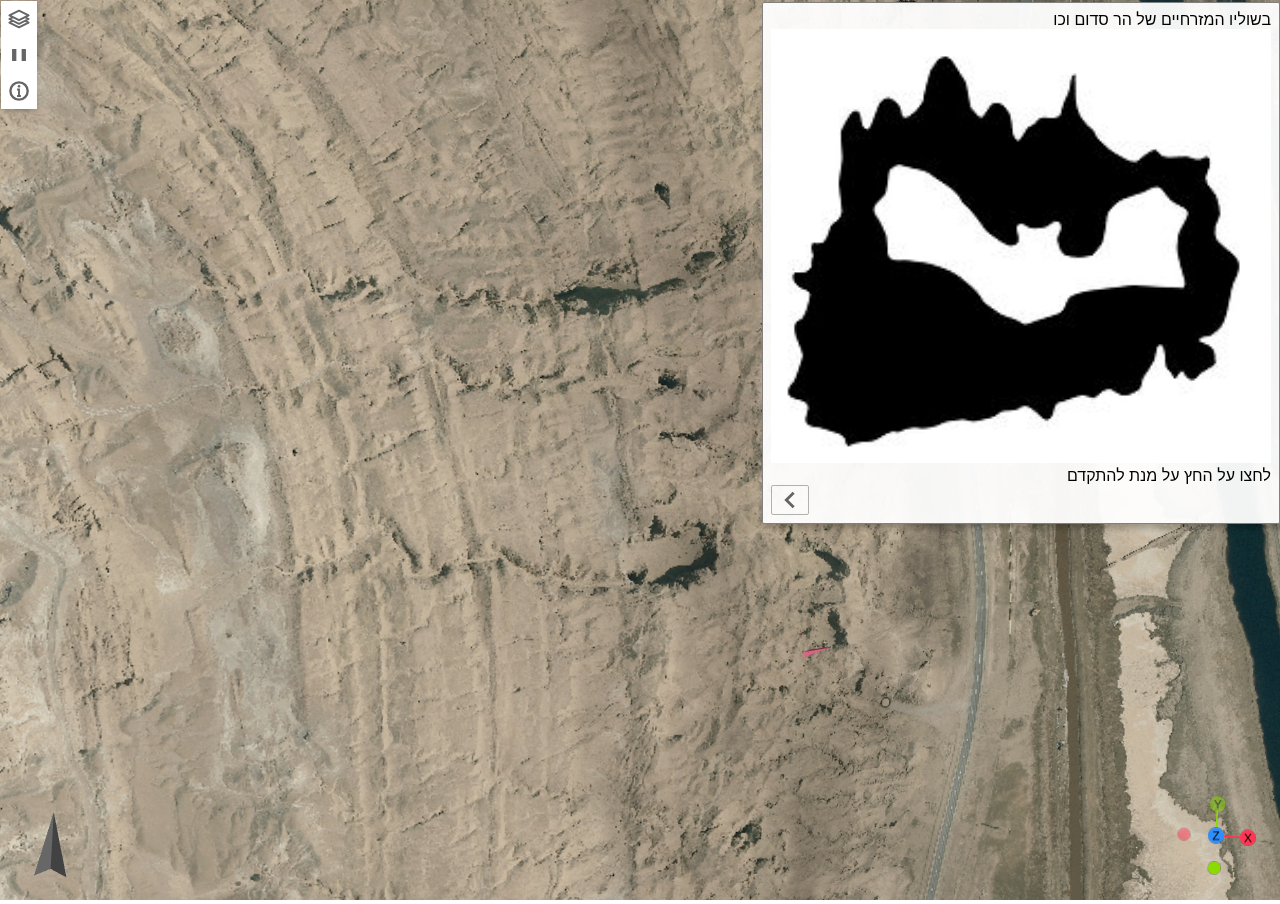
<file: m1/index.html>
<!DOCTYPE html>
<html>
<head>
<meta charset="UTF-8">
<title>malham</title>
<meta name="viewport" content="width=device-width, user-scalable=no, minimum-scale=1.0, maximum-scale=1.0">
<base target="_blank">
<link rel="stylesheet" type="text/css" href="./Qgis2threejs.css">
<link rel="stylesheet" type="text/css" href="./Qgis2threejsMyHacks.css">
<style type="text/css">
#popup, #header, #layerpanel {
  left: 36px;
}
</style>
<script src="./Qgis2threejsMyHacks.js"></script>
<script src="./threejs/three.min.js"></script>
<script src="./threejs/OrbitControls.js"></script>
<script src="./threejs/ViewHelper.js"></script>
<script src="./tweenjs/tween.js"></script>
<script src="./Qgis2threejs.js"></script>
<script src="./threejs/loaders/GLTFLoader.js"></script>
</head>
<body>
<div id="view">
  <div id="northarrow"></div>
  <div id="navigation"></div>
</div>

<!-- popup -->
<div id="popup">
  <div id="closebtn">&times;</div>
  <div id="popupbar"></div>
  <div id="popupbody">
    <div id="popupcontent"></div>

    <!-- query result -->
    <div id="queryresult">
      <table id="qr_coords_table">
        <caption>Clicked coordinates <div id="zoomtopoint" class="action-zoom zoombtn"></div></caption>
        <tr><td id="qr_coords"></td></tr>
      </table>

      <table id="qr_layername_table">
        <caption>Layer <div id="zoomtolayer" class="action-zoom zoombtn"></div></caption>
        <tr><td id="qr_layername"></td></tr>
      </table>

      <table id="qr_attrs_table">
        <caption>Attributes</caption>
      </table>

      <!-- camera actions and measure tool -->
      <div id="orbitbtn" class="action-btn action-orbit">Orbit</div>
      <div id="measurebtn" class="action-btn">Measure distance</div>
    </div>

    <!-- page info -->
    <div id="pageinfo">
      <h1>Current View URL</h1>
      <div><input id="urlbox" type="text"></div>

      <h1>Usage</h1>
      <table id="usage">
        <tr><td colspan="2" class="star">Mouse</td></tr>
        <tr><td>Left button + Move</td><td>Orbit</td></tr>
        <tr><td>Mouse Wheel</td><td>Zoom</td></tr>
        <tr><td>Right button + Move</td><td>Pan</td></tr>

        <tr><td colspan="2" class="star">Keys</td></tr>
        <tr><td>Arrow keys</td><td>Move Horizontally</td></tr>
        <tr><td>Shift + Arrow keys</td><td>Orbit</td></tr>
        <tr><td>Ctrl + Arrow keys</td><td>Rotate</td></tr>
        <tr><td>Shift + Ctrl + Up / Down</td><td>Zoom In / Out</td></tr>
        <tr><td>L</td><td>Toggle Label Visibility</td></tr>
        <tr><td>R</td><td>Start / Stop Orbit Animation</td></tr>
        <tr><td>W</td><td>Wireframe Mode</td></tr>
        <tr><td>Shift + R</td><td>Reset Camera Position</td></tr>
        <tr><td>Shift + S</td><td>Save Image</td></tr>
      </table>

      <h1>About</h1>
      <div id="about"><img src="./Qgis2threejs.png">
        This page was made with <a href="https://www.qgis.org/">QGIS</a> and <a href="https://github.com/minorua/Qgis2threejs">Qgis2threejs</a> plugin (version 2.7.1).
        <div>Powered by <a href="https://threejs.org/">three.js</a>
        <span id="lib_proj4js"> and <a href="https://trac.osgeo.org/proj4js/">Proj4js</a></span>.</div>
      </div>
    </div>
  </div>
</div>

<!-- progress bar -->
<div id="progress"><div id="progressbar"></div></div>

<!-- menu -->
<div id="toolbtns">
  <div id="layerbtn"></div>
  <div id="animbtn" class="hidden"></div>
  <div id="infobtn"></div>
</div>

<!-- header and footer -->
<div id="header"></div>
<div id="footer"></div>

<!-- layer panel -->
<div id="layerpanel">
  <div id="layerlist"></div>
</div>

<!-- animation -->
<div id="narrativebox" class="ef1">
  <div id="narbody">
    <div id="nar_46e2ce0e" class="narcontent">
      בשוליו המזרחיים של הר סדום וכו<img src="./data/index/img/logo.png" width="100%">
      לחצו על החץ על מנת להתקדם
    </div>
    <div id="nar_0b3497c2" class="narcontent">
      בואו נראה מה יש מתחת לפני השטח
    </div>
  </div>
  <div id="nextbtn"></div>
</div>

<script>
Q3D.Config.allVisible = true;
Q3D.Config.animation.enabled = true;
Q3D.Config.animation.startOnLoad = true;
Q3D.Config.northArrow.enabled = true;
Q3D.Config.northArrow.color = 0x666666;

var container = document.getElementById("view"),
    app = Q3D.application,
    gui = Q3D.gui;

app.init(container);       // initialize viewer

// load the scene
app.loadSceneFile("./data/index/scene.json", function (scene) {
  // scene file has been loaded
  app.start();
}, function (scene) {
  // all relevant files have been loaded

});
</script>
</body>
</html>
</file>
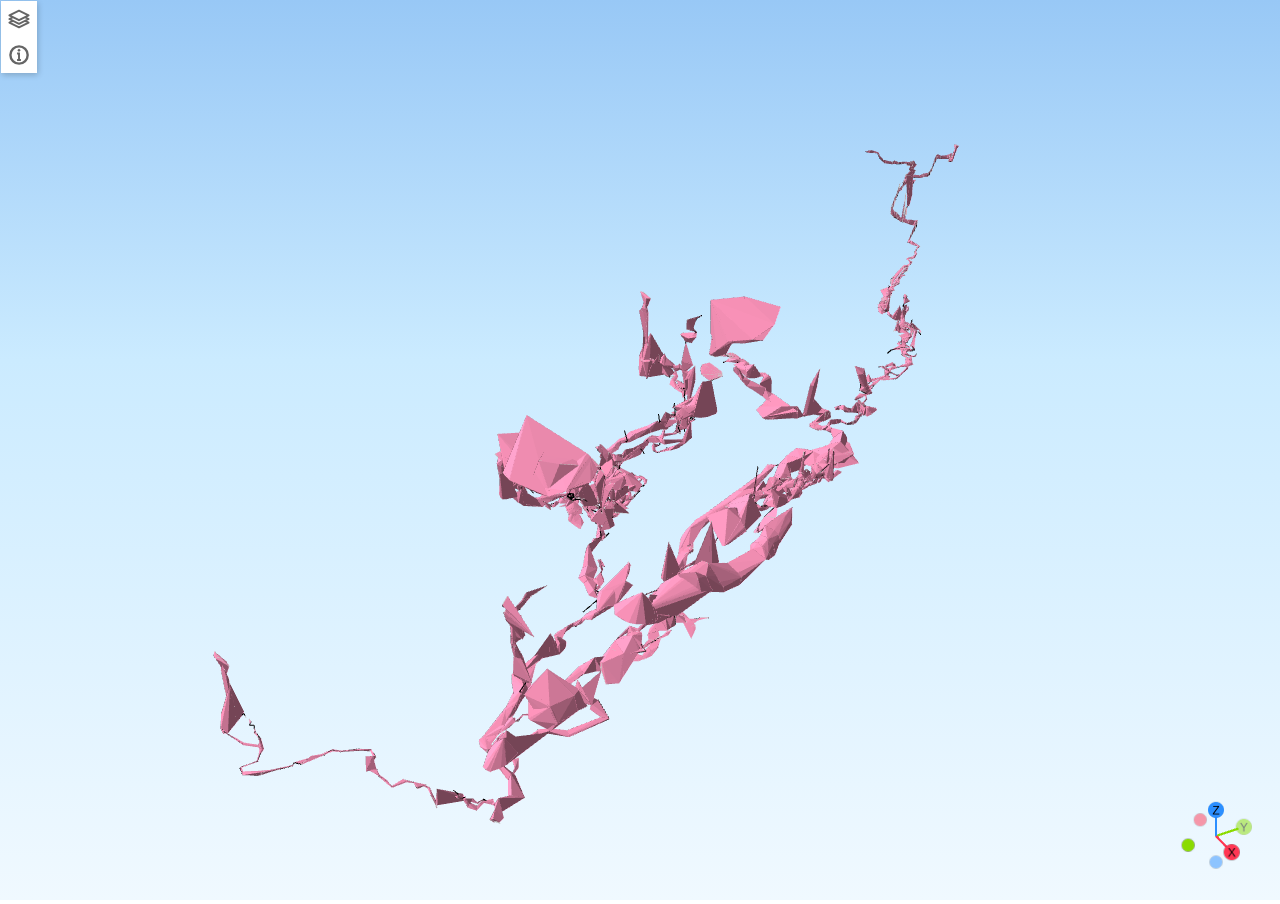
<file: malham/index.html>
<!DOCTYPE html>
<html>
<head>
<meta charset="UTF-8">
<title></title>
<meta name="viewport" content="width=device-width, user-scalable=no, minimum-scale=1.0, maximum-scale=1.0">
<base target="_blank">
<link rel="stylesheet" type="text/css" href="./Qgis2threejs.css">
<style type="text/css">
#popup, #header, #layerpanel {
  left: 36px;
}
</style>
<script src="./threejs/three.min.js"></script>
<script src="./threejs/OrbitControls.js"></script>
<script src="./threejs/ViewHelper.js"></script>
<script src="./Qgis2threejs.js"></script>
</head>
<body>
<div id="view">
  <div id="northarrow"></div>
  <div id="navigation"></div>
</div>

<!-- popup -->
<div id="popup">
  <div id="closebtn">&times;</div>
  <div id="popupbar"></div>
  <div id="popupbody">
    <div id="popupcontent"></div>

    <!-- query result -->
    <div id="queryresult">
      <table id="qr_coords_table">
        <caption>Clicked coordinates <div id="zoomtopoint" class="action-zoom zoombtn"></div></caption>
        <tr><td id="qr_coords"></td></tr>
      </table>

      <table id="qr_layername_table">
        <caption>Layer <div id="zoomtolayer" class="action-zoom zoombtn"></div></caption>
        <tr><td id="qr_layername"></td></tr>
      </table>

      <table id="qr_attrs_table">
        <caption>Attributes</caption>
      </table>

      <!-- camera actions and measure tool -->
      <div id="orbitbtn" class="action-btn action-orbit">Orbit</div>
      <div id="measurebtn" class="action-btn">Measure distance</div>
    </div>

    <!-- page info -->
    <div id="pageinfo">
      <h1>Current View URL</h1>
      <div><input id="urlbox" type="text"></div>

      <h1>Usage</h1>
      <table id="usage">
        <tr><td colspan="2" class="star">Mouse</td></tr>
        <tr><td>Left button + Move</td><td>Orbit</td></tr>
        <tr><td>Mouse Wheel</td><td>Zoom</td></tr>
        <tr><td>Right button + Move</td><td>Pan</td></tr>

        <tr><td colspan="2" class="star">Keys</td></tr>
        <tr><td>Arrow keys</td><td>Move Horizontally</td></tr>
        <tr><td>Shift + Arrow keys</td><td>Orbit</td></tr>
        <tr><td>Ctrl + Arrow keys</td><td>Rotate</td></tr>
        <tr><td>Shift + Ctrl + Up / Down</td><td>Zoom In / Out</td></tr>
        <tr><td>L</td><td>Toggle Label Visibility</td></tr>
        <tr><td>R</td><td>Start / Stop Orbit Animation</td></tr>
        <tr><td>W</td><td>Wireframe Mode</td></tr>
        <tr><td>Shift + R</td><td>Reset Camera Position</td></tr>
        <tr><td>Shift + S</td><td>Save Image</td></tr>
      </table>

      <h1>About</h1>
      <div id="about"><img src="./Qgis2threejs.png">
        This page was made with <a href="https://www.qgis.org/">QGIS</a> and <a href="https://github.com/minorua/Qgis2threejs">Qgis2threejs</a> plugin (version 2.7.1).
        <div>Powered by <a href="https://threejs.org/">three.js</a>
        <span id="lib_proj4js"> and <a href="https://trac.osgeo.org/proj4js/">Proj4js</a></span>.</div>
      </div>
    </div>
  </div>
</div>

<!-- progress bar -->
<div id="progress"><div id="progressbar"></div></div>

<!-- menu -->
<div id="toolbtns">
  <div id="layerbtn"></div>
  <div id="animbtn" class="hidden"></div>
  <div id="infobtn"></div>
</div>

<!-- header and footer -->
<div id="header"></div>
<div id="footer"></div>

<!-- layer panel -->
<div id="layerpanel">
  <div id="layerlist"></div>
</div>

<!-- animation -->
<div id="narrativebox" class="ef1">
  <div id="narbody">

  </div>
  <div id="nextbtn"></div>
</div>

<script>
Q3D.Config.allVisible = true;
Q3D.Config.viewpoint = {lookAt:{x:3940036.6364842574,y:3620933.574075404,z:-421.7798324034356},pos:{x:3940762.8863007273,y:3620522.469326685,z:173.4312453272683}};

var container = document.getElementById("view"),
    app = Q3D.application,
    gui = Q3D.gui;

app.init(container);       // initialize viewer

// load the scene
app.loadSceneFile("./data/index/scene.json", function (scene) {
  // scene file has been loaded
  app.start();
}, function (scene) {
  // all relevant files have been loaded

});
</script>
</body>
</html>
</file>
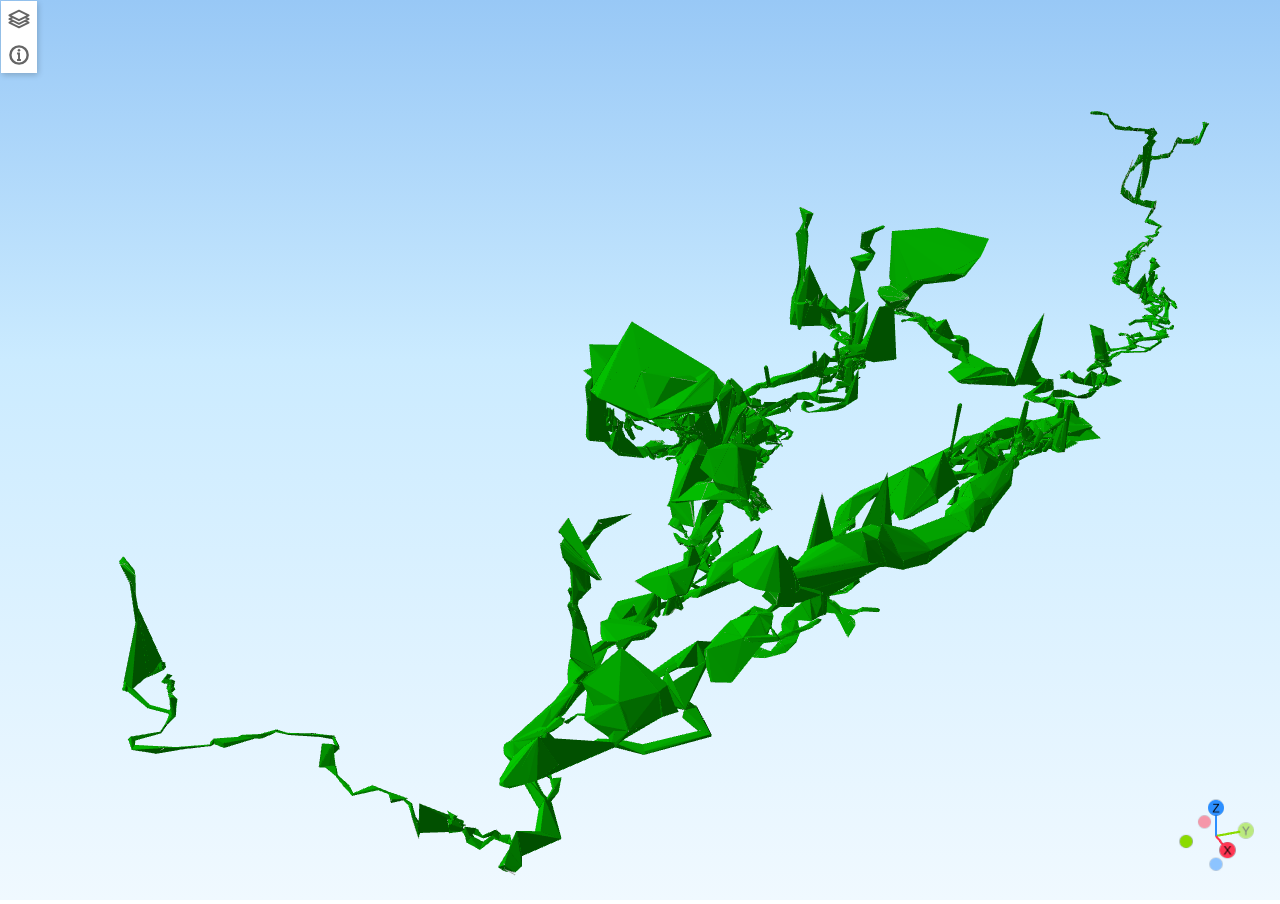
<file: malham1/index.html>
<!DOCTYPE html>
<html>
<head>
<meta charset="UTF-8">
<title>index</title>
<meta name="viewport" content="width=device-width, user-scalable=no, minimum-scale=1.0, maximum-scale=1.0">
<base target="_blank">
<link rel="stylesheet" type="text/css" href="./Qgis2threejs.css">
<style type="text/css">
#popup, #header, #layerpanel {
  left: 36px;
}
</style>
<script src="./threejs/three.min.js"></script>
<script src="./threejs/OrbitControls.js"></script>
<script src="./threejs/ViewHelper.js"></script>
<script src="./Qgis2threejs.js"></script>
</head>
<body>
<div id="view">
  <div id="northarrow"></div>
  <div id="navigation"></div>
</div>

<!-- popup -->
<div id="popup">
  <div id="closebtn">&times;</div>
  <div id="popupbar"></div>
  <div id="popupbody">
    <div id="popupcontent"></div>

    <!-- query result -->
    <div id="queryresult">
      <table id="qr_coords_table">
        <caption>Clicked coordinates <div id="zoomtopoint" class="action-zoom zoombtn"></div></caption>
        <tr><td id="qr_coords"></td></tr>
      </table>

      <table id="qr_layername_table">
        <caption>Layer <div id="zoomtolayer" class="action-zoom zoombtn"></div></caption>
        <tr><td id="qr_layername"></td></tr>
      </table>

      <table id="qr_attrs_table">
        <caption>Attributes</caption>
      </table>

      <!-- camera actions and measure tool -->
      <div id="orbitbtn" class="action-btn action-orbit">Orbit</div>
      <div id="measurebtn" class="action-btn">Measure distance</div>
    </div>

    <!-- page info -->
    <div id="pageinfo">
      <h1>Current View URL</h1>
      <div><input id="urlbox" type="text"></div>

      <h1>Usage</h1>
      <table id="usage">
        <tr><td colspan="2" class="star">Mouse</td></tr>
        <tr><td>Left button + Move</td><td>Orbit</td></tr>
        <tr><td>Mouse Wheel</td><td>Zoom</td></tr>
        <tr><td>Right button + Move</td><td>Pan</td></tr>

        <tr><td colspan="2" class="star">Keys</td></tr>
        <tr><td>Arrow keys</td><td>Move Horizontally</td></tr>
        <tr><td>Shift + Arrow keys</td><td>Orbit</td></tr>
        <tr><td>Ctrl + Arrow keys</td><td>Rotate</td></tr>
        <tr><td>Shift + Ctrl + Up / Down</td><td>Zoom In / Out</td></tr>
        <tr><td>L</td><td>Toggle Label Visibility</td></tr>
        <tr><td>R</td><td>Start / Stop Orbit Animation</td></tr>
        <tr><td>W</td><td>Wireframe Mode</td></tr>
        <tr><td>Shift + R</td><td>Reset Camera Position</td></tr>
        <tr><td>Shift + S</td><td>Save Image</td></tr>
      </table>

      <h1>About</h1>
      <div id="about"><img src="./Qgis2threejs.png">
        This page was made with <a href="https://www.qgis.org/">QGIS</a> and <a href="https://github.com/minorua/Qgis2threejs">Qgis2threejs</a> plugin (version 2.7.1).
        <div>Powered by <a href="https://threejs.org/">three.js</a>
        <span id="lib_proj4js"> and <a href="https://trac.osgeo.org/proj4js/">Proj4js</a></span>.</div>
      </div>
    </div>
  </div>
</div>

<!-- progress bar -->
<div id="progress"><div id="progressbar"></div></div>

<!-- menu -->
<div id="toolbtns">
  <div id="layerbtn"></div>
  <div id="animbtn" class="hidden"></div>
  <div id="infobtn"></div>
</div>

<!-- header and footer -->
<div id="header"></div>
<div id="footer"></div>

<!-- layer panel -->
<div id="layerpanel">
  <div id="layerlist"></div>
</div>

<!-- animation -->
<div id="narrativebox" class="ef1">
  <div id="narbody">

  </div>
  <div id="nextbtn"></div>
</div>

<script>
Q3D.Config.allVisible = true;
Q3D.Config.viewpoint = {lookAt:{x:3940296.9821191174,y:3620724.3959268345,z:-269.2555498205758},pos:{x:3940641.537905343,y:3620592.0093898866,z:-71.45773374193112}};

var container = document.getElementById("view"),
    app = Q3D.application,
    gui = Q3D.gui;

app.init(container);       // initialize viewer

// load the scene
app.loadSceneFile("./data/index/scene.json", function (scene) {
  // scene file has been loaded
  app.start();
}, function (scene) {
  // all relevant files have been loaded

});
</script>
</body>
</html>
</file>
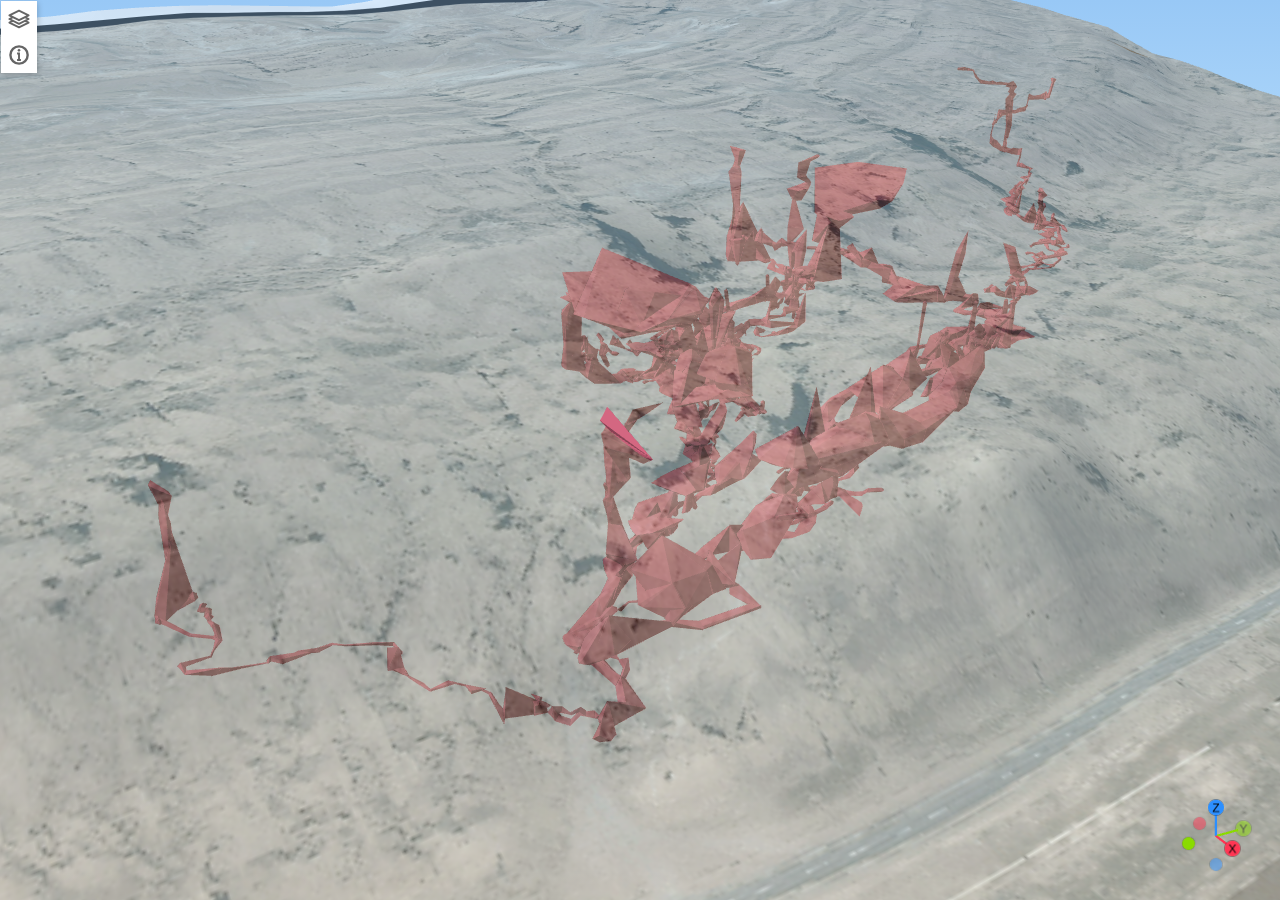
<file: malham2/index.html>
<!DOCTYPE html>
<html>
<head>
<meta charset="UTF-8">
<title>malham</title>
<meta name="viewport" content="width=device-width, user-scalable=no, minimum-scale=1.0, maximum-scale=1.0">
<base target="_blank">
<link rel="stylesheet" type="text/css" href="./Qgis2threejs.css">
<style type="text/css">
#popup, #header, #layerpanel {
  left: 36px;
}
</style>
<script src="./threejs/three.min.js"></script>
<script src="./threejs/OrbitControls.js"></script>
<script src="./threejs/ViewHelper.js"></script>
<script src="./Qgis2threejs.js"></script>
</head>
<body>
<div id="view">
  <div id="northarrow"></div>
  <div id="navigation"></div>
</div>

<!-- popup -->
<div id="popup">
  <div id="closebtn">&times;</div>
  <div id="popupbar"></div>
  <div id="popupbody">
    <div id="popupcontent"></div>

    <!-- query result -->
    <div id="queryresult">
      <table id="qr_coords_table">
        <caption>Clicked coordinates <div id="zoomtopoint" class="action-zoom zoombtn"></div></caption>
        <tr><td id="qr_coords"></td></tr>
      </table>

      <table id="qr_layername_table">
        <caption>Layer <div id="zoomtolayer" class="action-zoom zoombtn"></div></caption>
        <tr><td id="qr_layername"></td></tr>
      </table>

      <table id="qr_attrs_table">
        <caption>Attributes</caption>
      </table>

      <!-- camera actions and measure tool -->
      <div id="orbitbtn" class="action-btn action-orbit">Orbit</div>
      <div id="measurebtn" class="action-btn">Measure distance</div>
    </div>

    <!-- page info -->
    <div id="pageinfo">
      <h1>Current View URL</h1>
      <div><input id="urlbox" type="text"></div>

      <h1>Usage</h1>
      <table id="usage">
        <tr><td colspan="2" class="star">Mouse</td></tr>
        <tr><td>Left button + Move</td><td>Orbit</td></tr>
        <tr><td>Mouse Wheel</td><td>Zoom</td></tr>
        <tr><td>Right button + Move</td><td>Pan</td></tr>

        <tr><td colspan="2" class="star">Keys</td></tr>
        <tr><td>Arrow keys</td><td>Move Horizontally</td></tr>
        <tr><td>Shift + Arrow keys</td><td>Orbit</td></tr>
        <tr><td>Ctrl + Arrow keys</td><td>Rotate</td></tr>
        <tr><td>Shift + Ctrl + Up / Down</td><td>Zoom In / Out</td></tr>
        <tr><td>L</td><td>Toggle Label Visibility</td></tr>
        <tr><td>R</td><td>Start / Stop Orbit Animation</td></tr>
        <tr><td>W</td><td>Wireframe Mode</td></tr>
        <tr><td>Shift + R</td><td>Reset Camera Position</td></tr>
        <tr><td>Shift + S</td><td>Save Image</td></tr>
      </table>

      <h1>About</h1>
      <div id="about"><img src="./Qgis2threejs.png">
        This page was made with <a href="https://www.qgis.org/">QGIS</a> and <a href="https://github.com/minorua/Qgis2threejs">Qgis2threejs</a> plugin (version 2.7.1).
        <div>Powered by <a href="https://threejs.org/">three.js</a>
        <span id="lib_proj4js"> and <a href="https://trac.osgeo.org/proj4js/">Proj4js</a></span>.</div>
      </div>
    </div>
  </div>
</div>

<!-- progress bar -->
<div id="progress"><div id="progressbar"></div></div>

<!-- menu -->
<div id="toolbtns">
  <div id="layerbtn"></div>
  <div id="animbtn" class="hidden"></div>
  <div id="infobtn"></div>
</div>

<!-- header and footer -->
<div id="header"></div>
<div id="footer"></div>

<!-- layer panel -->
<div id="layerpanel">
  <div id="layerlist"></div>
</div>

<!-- animation -->
<div id="narrativebox" class="ef1">
  <div id="narbody">

  </div>
  <div id="nextbtn"></div>
</div>

<script>
Q3D.Config.allVisible = true;
Q3D.Config.viewpoint = {lookAt:{x:3940234.4979685913,y:3620741.0087602707,z:-356.0681978504944},pos:{x:3940636.6692446414,y:3620499.9887092644,z:-116.61544875910045}};

var container = document.getElementById("view"),
    app = Q3D.application,
    gui = Q3D.gui;

app.init(container);       // initialize viewer

// load the scene
app.loadSceneFile("./data/index/scene.json", function (scene) {
  // scene file has been loaded
  app.start();
}, function (scene) {
  // all relevant files have been loaded

});
</script>
</body>
</html>
</file>
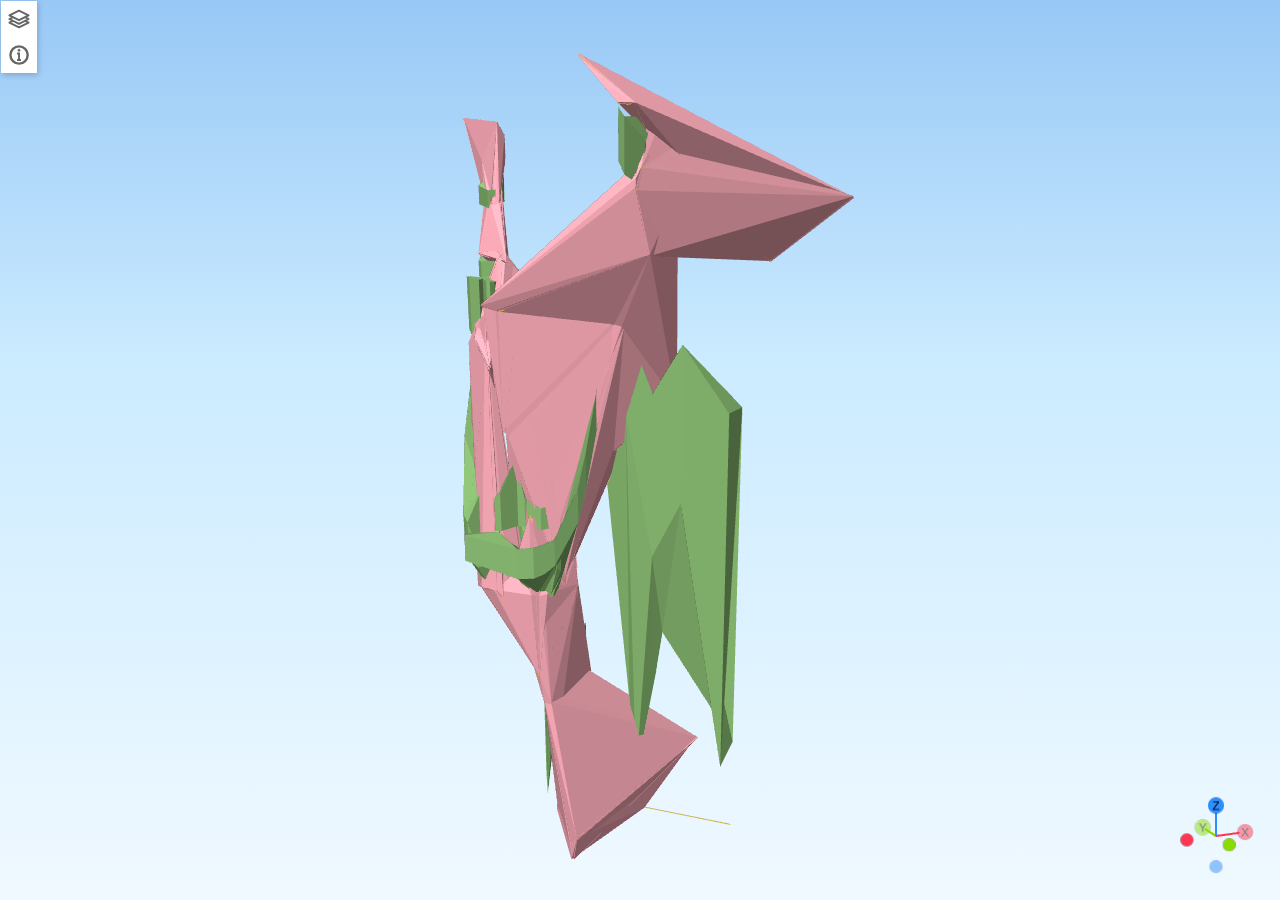
<file: pir26/index.html>
<!DOCTYPE html>
<html>
<head>
<meta charset="UTF-8">
<title>pir26</title>
<meta name="viewport" content="width=device-width, user-scalable=no, minimum-scale=1.0, maximum-scale=1.0">
<base target="_blank">
<link rel="stylesheet" type="text/css" href="./Qgis2threejs.css">
<style type="text/css">
#popup, #header, #layerpanel {
  left: 36px;
}
</style>
<script src="./threejs/three.min.js"></script>
<script src="./threejs/OrbitControls.js"></script>
<script src="./threejs/ViewHelper.js"></script>
<script src="./Qgis2threejs.js"></script>
</head>
<body>
<div id="view">
  <div id="northarrow"></div>
  <div id="navigation"></div>
</div>

<!-- popup -->
<div id="popup">
  <div id="closebtn">&times;</div>
  <div id="popupbar"></div>
  <div id="popupbody">
    <div id="popupcontent"></div>

    <!-- query result -->
    <div id="queryresult">
      <table id="qr_coords_table">
        <caption>Clicked coordinates <div id="zoomtopoint" class="action-zoom zoombtn"></div></caption>
        <tr><td id="qr_coords"></td></tr>
      </table>

      <table id="qr_layername_table">
        <caption>Layer <div id="zoomtolayer" class="action-zoom zoombtn"></div></caption>
        <tr><td id="qr_layername"></td></tr>
      </table>

      <table id="qr_attrs_table">
        <caption>Attributes</caption>
      </table>

      <!-- camera actions and measure tool -->
      <div id="orbitbtn" class="action-btn action-orbit">Orbit</div>
      <div id="measurebtn" class="action-btn">Measure distance</div>
    </div>

    <!-- page info -->
    <div id="pageinfo">
      <h1>Current View URL</h1>
      <div><input id="urlbox" type="text"></div>

      <h1>Usage</h1>
      <table id="usage">
        <tr><td colspan="2" class="star">Mouse</td></tr>
        <tr><td>Left button + Move</td><td>Orbit</td></tr>
        <tr><td>Mouse Wheel</td><td>Zoom</td></tr>
        <tr><td>Right button + Move</td><td>Pan</td></tr>

        <tr><td colspan="2" class="star">Keys</td></tr>
        <tr><td>Arrow keys</td><td>Move Horizontally</td></tr>
        <tr><td>Shift + Arrow keys</td><td>Orbit</td></tr>
        <tr><td>Ctrl + Arrow keys</td><td>Rotate</td></tr>
        <tr><td>Shift + Ctrl + Up / Down</td><td>Zoom In / Out</td></tr>
        <tr><td>L</td><td>Toggle Label Visibility</td></tr>
        <tr><td>R</td><td>Start / Stop Orbit Animation</td></tr>
        <tr><td>W</td><td>Wireframe Mode</td></tr>
        <tr><td>Shift + R</td><td>Reset Camera Position</td></tr>
        <tr><td>Shift + S</td><td>Save Image</td></tr>
      </table>

      <h1>About</h1>
      <div id="about"><img src="./Qgis2threejs.png">
        This page was made with <a href="https://www.qgis.org/">QGIS</a> and <a href="https://github.com/minorua/Qgis2threejs">Qgis2threejs</a> plugin (version 2.7.1).
        <div>Powered by <a href="https://threejs.org/">three.js</a>
        <span id="lib_proj4js"> and <a href="https://trac.osgeo.org/proj4js/">Proj4js</a></span>.</div>
      </div>
    </div>
  </div>
</div>

<!-- progress bar -->
<div id="progress"><div id="progressbar"></div></div>

<!-- menu -->
<div id="toolbtns">
  <div id="layerbtn"></div>
  <div id="animbtn" class="hidden"></div>
  <div id="infobtn"></div>
</div>

<!-- header and footer -->
<div id="header"></div>
<div id="footer"></div>

<!-- layer panel -->
<div id="layerpanel">
  <div id="layerlist"></div>
</div>

<!-- animation -->
<div id="narrativebox" class="ef1">
  <div id="narbody">

  </div>
  <div id="nextbtn"></div>
</div>

<script>
Q3D.Config.allVisible = true;
Q3D.Config.viewpoint = {lookAt:{x:3940284.3749999376,y:3620713.250000365,z:-346.5014953613281},pos:{x:3940239.821816959,y:3620615.429552992,z:-312.8040204408686}};
Q3D.Config.localMode = true;

var container = document.getElementById("view"),
    app = Q3D.application,
    gui = Q3D.gui;

app.init(container);       // initialize viewer

// load the scene
app.loadSceneFile("./data/index/scene.js", function (scene) {
  // scene file has been loaded
  app.start();
}, function (scene) {
  // all relevant files have been loaded

});
</script>
</body>
</html>
</file>
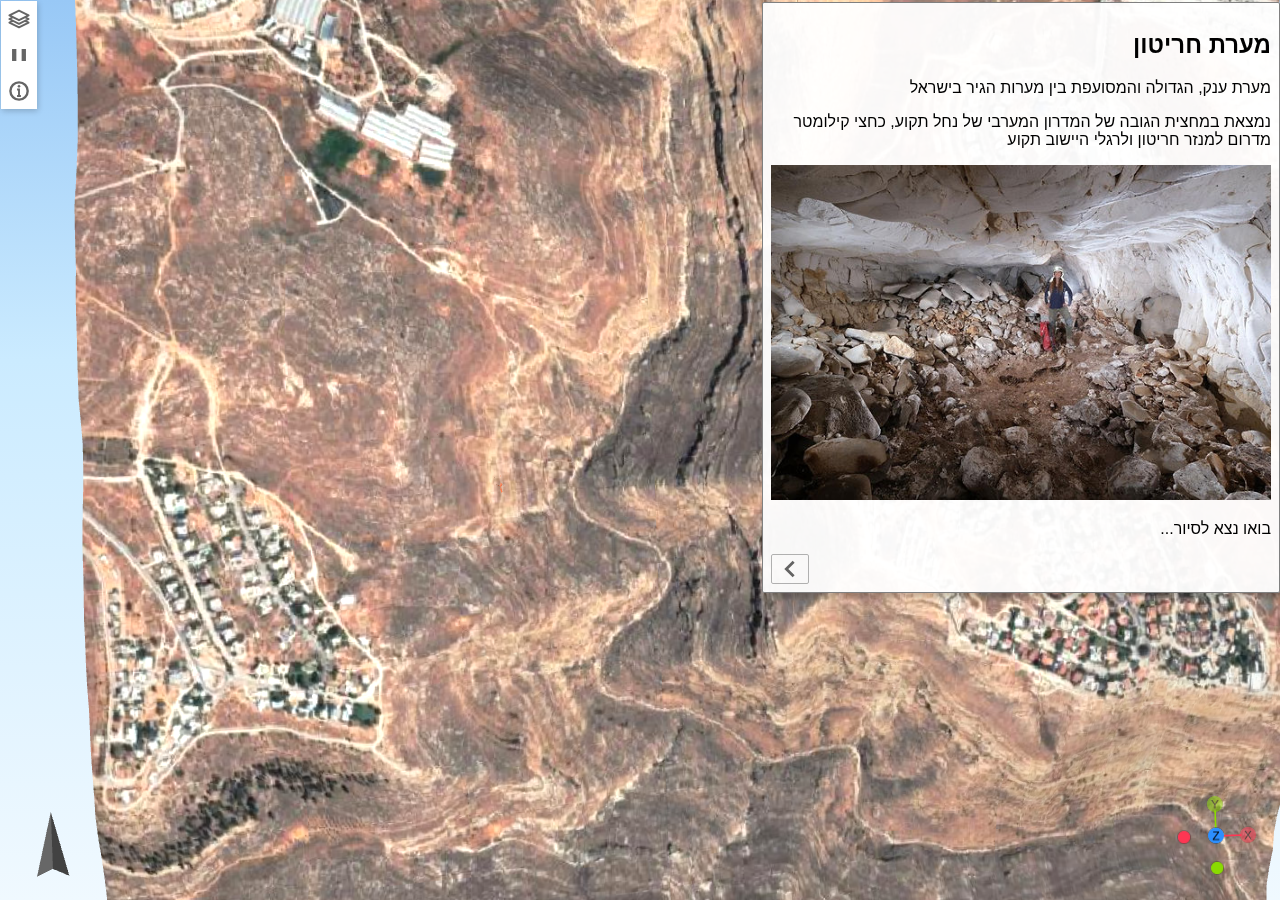
<file: haritun/2024/index.html>
<!DOCTYPE html>
<html>
<head>
<meta charset="UTF-8">
<title>מערת חריטון</title>
<meta name="viewport" content="width=device-width, user-scalable=no, minimum-scale=1.0, maximum-scale=1.0">
<base target="_blank">
<link rel="stylesheet" type="text/css" href="./Qgis2threejs.css">
  <link rel="stylesheet" type="text/css" href="./Qgis2threejsMyHacks.css">
<style type="text/css">
#popup, #header, #layerpanel {
  left: 36px;
}
</style>
  <script src="./Qgis2threejsMyHacks.js"></script>
<script src="./threejs/three.min.js"></script>
<script src="./threejs/OrbitControls.js"></script>
<script src="./threejs/ViewHelper.js"></script>
<script src="./tweenjs/tween.js"></script>
<script src="./Qgis2threejs.js"></script>
<script src="./threejs/loaders/GLTFLoader.js"></script>
</head>
<body>
<div id="view">
  <div id="northarrow"></div>
  <div id="navigation"></div>
</div>

<!-- popup -->
<div id="popup">
  <div id="closebtn">&times;</div>
  <div id="popupbar"></div>
  <div id="popupbody">
    <div id="popupcontent"></div>

    <!-- query result -->
    <div id="queryresult">
      <table id="qr_coords_table">
        <caption>Clicked coordinates <div id="zoomtopoint" class="action-zoom zoombtn"></div></caption>
        <tr><td id="qr_coords"></td></tr>
      </table>

      <table id="qr_layername_table">
        <caption>Layer <div id="zoomtolayer" class="action-zoom zoombtn"></div></caption>
        <tr><td id="qr_layername"></td></tr>
      </table>

      <table id="qr_attrs_table">
        <caption>Attributes</caption>
      </table>

      <!-- camera actions and measure tool -->
      <div id="orbitbtn" class="action-btn action-orbit">Orbit</div>
      <div id="measurebtn" class="action-btn">Measure distance</div>
    </div>

    <!-- page info -->
    <div id="pageinfo">
      <h1>Current View URL</h1>
      <div><input id="urlbox" type="text"></div>

      <h1>Usage</h1>
      <table id="usage">
        <tr><td colspan="2" class="star">Mouse</td></tr>
        <tr><td>Left button + Move</td><td>Orbit</td></tr>
        <tr><td>Mouse Wheel</td><td>Zoom</td></tr>
        <tr><td>Right button + Move</td><td>Pan</td></tr>

        <tr><td colspan="2" class="star">Keys</td></tr>
        <tr><td>Arrow keys</td><td>Move Horizontally</td></tr>
        <tr><td>Shift + Arrow keys</td><td>Orbit</td></tr>
        <tr><td>Ctrl + Arrow keys</td><td>Rotate</td></tr>
        <tr><td>Shift + Ctrl + Up / Down</td><td>Zoom In / Out</td></tr>
        <tr><td>L</td><td>Toggle Label Visibility</td></tr>
        <tr><td>R</td><td>Start / Stop Orbit Animation</td></tr>
        <tr><td>W</td><td>Wireframe Mode</td></tr>
        <tr><td>Shift + R</td><td>Reset Camera Position</td></tr>
        <tr><td>Shift + S</td><td>Save Image</td></tr>
      </table>

      <h1>About</h1>
      <div id="about"><img src="./Qgis2threejs.png">
        This page was made with <a href="https://www.qgis.org/">QGIS</a> and <a href="https://github.com/minorua/Qgis2threejs">Qgis2threejs</a> plugin (version 2.7.3).
        <div>Powered by <a href="https://threejs.org/">three.js</a>
        <span id="lib_proj4js"> and <a href="https://trac.osgeo.org/proj4js/">Proj4js</a></span>.</div>
      </div>
    </div>
  </div>
</div>

<!-- progress bar -->
<div id="progress"><div id="progressbar"></div></div>

<!-- menu -->
<div id="toolbtns">
  <div id="layerbtn"></div>
  <div id="animbtn" class="hidden"></div>
  <div id="infobtn"></div>
</div>

<!-- header and footer -->
<div id="header"></div>
<div id="footer"></div>

<!-- layer panel -->
<div id="layerpanel">
  <div id="layerlist"></div>
</div>

<!-- animation -->
<div id="narrativebox" class="ef1">
  <div id="narbody">
    <div id="nar_c04d3dd7" class="narcontent">
      <h2>מערת חריטון</h2><p> מערת ענק, הגדולה והמסועפת בין מערות הגיר בישראל</p>
      <p>נמצאת במחצית הגובה של המדרון המערבי של נחל תקוע, כחצי קילומטר מדרום למנזר חריטון ולרגלי
      היישוב תקוע</p>
      <img src="./data/index/img/hall.png" width="100%">
      <p>בואו נצא לסיור...</p>
    </div>
    <div id="nar_e1718e7a" class="narcontent">
      נצטרף לחבורת מערנים בדרכם לחקור את נבכי המערה
    </div>
  </div>
  <div id="nextbtn"></div>
</div>

<script>
Q3D.Config.allVisible = true;
Q3D.Config.coord.visible = false;
Q3D.Config.animation.enabled = true;
Q3D.Config.animation.startOnLoad = true;
Q3D.Config.northArrow.enabled = true;
Q3D.Config.northArrow.color = 0x666666;

var container = document.getElementById("view"),
    app = Q3D.application,
    gui = Q3D.gui;

app.init(container);       // initialize viewer

// load the scene
app.loadSceneFile("./data/index/scene.json", function (scene) {
  // scene file has been loaded
  app.start();
}, function (scene) {
  // all relevant files have been loaded

});
</script>
</body>
</html>
</file>
<file: m1/Qgis2threejs.css>
/*
(C) 2014 Minoru Akagi
SPDX-License-Identifier: MIT
https://github.com/minorua/Qgis2threejs
*/

body {
  font-family: arial, sans-serif;
  margin: 0;
  overflow: hidden;
}

#view {
  position: absolute;
  width: 100%;
  height: 100%;
}

#view.sky {
  background: -webkit-gradient(linear, left top, left bottom, from(#98c8f6), color-stop(0.4, #cbebff), to(#f0f9ff));
  background: linear-gradient(to bottom, #98c8f6 0%,#cbebff 40%,#f0f9ff 100%);
}

.hidden {
  display: none !important;
}

.visible {
  display: block !important;
}

.clickable {
  cursor: pointer;
}

.no-events {
  pointer-events: none;
}

.tooltip::before {
  display: block;
  position: absolute;
  visibility: hidden;
  transform: translate(10px, 30px);

  padding: 5px 10px;
  content: attr(data-tooltip);

  color: black;
  background: white;
  font-size: small;
  white-space: nowrap;
}

.tooltip:hover::before {
  visibility: visible;
}

.tooltip-btn {
  display: inline-block;
  width: 14px;
  height: 14px;
  border-radius: 8px;

  font-size: 12px;
  padding-top: 1px;
  text-align: center;
  color: white;
  background-color: #bbb;
  cursor: pointer;
}

#progress {
  position: absolute;
  top: 0;
  left: 0;
  width: 100%;
  height: 5px;
}

#progressbar {
  width: 0;
  height: 5px;
  background-color: #2196F3;
  opacity: 1;
}

#progressbar.fadeout {
  opacity: 0;
  height: 0;
  transition: all .4s;
}

#toolbtns {
  position: absolute;
  margin: 1px;
  box-shadow: 1px 2px 6px rgba(0,0,0,0.2);
  float: left;
}

#toolbtns > div {
  background-color: white;
  width: 24px;
  height: 24px;
  padding: 6px;
  cursor: pointer;
}

#toolbtns > div:hover {
  background-color: #eee;
}

#toolbtns > div::before {
  opacity: 0.6;
}

#layerpanel {
  position: absolute;
  margin: 1px 2px;
  background-color: white;
  box-shadow: 1px 2px 6px rgba(0,0,0,0.2);
  z-index: 1000;
  display: none;
}

.layer {
  padding: 6px;
}

.layer > div {
  display: flex;
  align-items: center;
  margin-bottom: 3px;
  font-size: small;
}

.layer > div:nth-child(n + 2) {
  margin-left: 20px;
  font-size: xx-small
}

.layer input[type="range"] {
  width: 130px;
  background-color:lightgray;
}

.layer select {
  width: 130px;
}

#header {
  position: absolute;
  margin: 5px 10px;
}

#footer {
  position: absolute;
  left: 5px;
  bottom: 5px;
}

/* popup */
#popup {
  position: absolute;
  margin: 1px 2px;
  max-width: 480px;
  min-width: 300px;
  z-index: 9999;
  background-color: white;
  box-shadow: 1px 2px 6px rgba(0,0,0,0.2);
  display: none;
}

#popupbar {
  padding-left: 4px;
  height: 19px;
  border-bottom: 1px solid lightgray;
  border-radius: 3px 3px 0 0;
}

#closebtn {
  color: #ccc;
  padding: 2px;
  line-height: 16px;
  font-size: 16px;
  font-weight: bold;
  width: 16px;
  height: 16px;
  text-align: center;
  float: right;
  cursor: pointer;
}

#closebtn:hover {
  background-color: #eee;
}

#popupbody {
  padding: 0px 5px 5px;
  max-height: 500px;
  overflow: auto;
}

#popupcontent, #queryresult {
  display: none;
}

#popupbody table {
  margin: 4px 0px;
  width: 100%;
}

#popupbody table caption {
  background-color: gray;
  color: white;
  font-size: small;
  padding: 1px 1px 1px 6px;
  text-align: left;
  vertical-align: bottom;
}

#popupbody table td {
  padding-left: 5px;
}

#qr_layername_table tr, #qr_coords_table tr {
  background-color: #eee;
}

#qr_attrs_table tr:nth-child(odd) {
  background-color: #eee;
}

#qr_attrs_table tr td:first-child {
  width: 40%;
}

.action-zoom {
  cursor: pointer;
  float: right;
  padding: 0 1px 0;
  width: 15px;
  height: 15px;
  filter: invert(100%);
}

.action-zoom:hover {
  background-color: #eee;
  border-radius: 3px;
  filter: none;
}

.action-btn {
  display: inline-block;
  border: 1px solid lightgray;
  cursor: pointer;
  font-size: small;
  padding: 2px 4px;
  margin-left: 2px;
}

.action-btn:hover {
  background-color: #eee;
}

/* pageinfo */
#pageinfo {
  font-size: small;
  display: none;
}

#pageinfo > h1 {
  background-color: gray;
  color: white;
  font-size: small;
  font-weight: normal;
  margin-top: 5px;
  margin-bottom: 3px;
  padding: 1px 1px 1px 6px;
}

#urlbox {
  width: 98%;
}

#usage, #about {
  margin-left: 5px;
}

#usage tr:nth-child(odd) {
  background-color: #eee;
}

#usage td.star {
  font-weight: bold;
}

#about ul {
  margin: 5px;
  margin-left: 20px;
  padding: 0px;
}

#about img {
  float: left;
  margin-right: 5px;
  width: 24px;
  height: 24px;
}

.license {
  font-size: xx-small;
}

.download-link {
  display: block;
  border: 1px solid darkgray;
  background: lightgray;
  color: black;
  font-size: large;
  margin: 10px 50px 10px;
  padding: 8px;
  text-align: center;
  text-decoration: none;
}

/* measure distance */
table.measure tr:nth-child(odd) {
  background-color: #eee;
}

table.measure tr > td:nth-child(2) {
  text-align: right;
}

/* print dialog */
.print div {
  padding: 5px;
}

.print label {
  margin-left: 5px;
}

.print input[type="text"] {
  width: 40px;
  border: 1px solid lightgray;
  background: #F6F6F6;
  margin-left: 8px;
  margin-right: 8px;
}

.print input[type="checkbox"] {
  margin-left: 15px;
}

.print input[type="submit"] {
  display: none;
}

.print .buttonbox {
  text-align: center;
  padding-top: 10px;
  padding-bottom: 10px;
}

.print .buttonbox span {
  border: 1px solid darkgray;
  background: lightgray;
  margin: 0px 5px 0px;
  padding: 5px 10px 5px;
  cursor: pointer;
}

/* widgets */
#northarrow {
  position: absolute;
  left: 12px;
  bottom: 16px;
  width: 80px;
  height: 80px;
  z-index: 1000;
  pointer-events: none;
  display: none;
}

#navigation {
  position: absolute;
  right: 0px;
  bottom: 0px;
  width: 128px;
  height: 128px;
  z-index: 1000;
  display: none;
}

/* animation */
#narrativebox {
  position: absolute;
  z-index: 1001;
  left: 2px;
  top: 2px;
  max-width: 40%;
  max-height: 80%;
  min-width: 200px;

  border: 1px solid gray;
  border-radius: 2px;
  background-color: rgba(255, 255, 255, .95);
  box-shadow: 5px 5px 5px rgba(0, 0, 0, .2);
  padding: 8px;

  overflow: auto;
}

#narrativebox.ef1 {
  top: 90%;
  height: 0;
  opacity: 0;
}

#narrativebox.ef1.visible {
  transition: all ease-out .2s;

  top: 2px;
  height: auto;
  opacity: 1;
}

#narbody {
  width: 100%;
  min-height: 75px;
}

#narbody > .narcontent {
  display: none;
}

#nextbtn {
  float: right;
  padding: 4px 8px;

  border: 1px solid gray;
  border-radius: 2px;

  font-size: small;
  cursor: pointer;
}

#nextbtn:hover {
  background-color: #eee;
}

.nextbtn {
  width: 20px;
  height: 20px;
  opacity: 0.6;
}

/* images */
#layerbtn::before {
  content: url("[data-uri]");
}

#infobtn::before {
  content: url("[data-uri]");
}

.zoombtn::before {
  content: url("[data-uri]");
}

.playbtn::before {
  content: url("[data-uri]");
}

.pausebtn::before {
  content: url("[data-uri]");
}

.nextbtn::before {
  content: url("[data-uri]");
}
</file>
<file: m1/Qgis2threejsMyHacks.css>
#narrativebox {
  direction: rtl;
  left: auto;
  right: 0;
  max-width: 500px;
}

#nextbtn {
  float: left;
}

#nextbtn:before {
  transform: scale(-1, 1);
  display: block;
}

#progress {
  height: 100%;
  pointer-events: none;
}

#progressbar {
  height: 100%;
  z-index: 5555;
  position: relative;
  width: 100% !important;
  background-color: #4ea7ed;
  display: flex;
  justify-content: center;
  align-items: center;
  flex-direction: column;
}

#progressbar::before {
  content: "Caving \\ Loading...";
  font-family: arial, sans-serif;
  font-size: 7vw;
  margin-bottom: 50px;
  color: white;
}

#progressbar.fadeout:after {
  animation: none;
  border: none;
}

#pageinfo > h1:nth-of-type(2) {
    display:none;
}

#pageinfo > h1:nth-of-type(2) + div {
    display:none;
}

#progressMyHacks {
  --size: 30vh;
  --fg: #185795;
  --bg: #4397da;
  width: var(--size);
  height: var(--size);
  display: flex;
  align-items: center;
  justify-content: center;
  background: 
    radial-gradient(closest-side, #4ea7ed 80%, transparent 0 99.9%, #4ea7ed 0),
    conic-gradient(var(--fg) calc(var(--value) * 1%), var(--bg) 0)
    ;
  font-family: Arial, sans-serif;
  font-size: calc(var(--size) / 6);
  color: var(--fg);
  position: relative;
}

#progressMyHacks::after {
  counter-reset: percentage var(--value);
  content: counter(percentage) '%';
  position: absolute;
}

#progressMyHacks::before {
    content: " ";
    border-radius: 50%;
    width: 0;
    height: 0;
    border: calc(var(--size) / 3) solid;
    border-color: var(--bg) transparent var(--bg) transparent;
    animation: lds-hourglass 4s infinite;
    position: absolute;
}

@keyframes lds-hourglass {
  0% {
    transform: rotate(0);
    animation-timing-function: cubic-bezier(0.55, 0.055, 0.675, 0.19);
  }
  50% {
    transform: rotate(900deg);
    animation-timing-function: cubic-bezier(0.215, 0.61, 0.355, 1);
  }
  100% {
    transform: rotate(1800deg);
  }
}
</file>
<file: malham/Qgis2threejs.css>
/*
(C) 2014 Minoru Akagi
SPDX-License-Identifier: MIT
https://github.com/minorua/Qgis2threejs
*/

body {
  font-family: arial, sans-serif;
  margin: 0;
  overflow: hidden;
}

#view {
  position: absolute;
  width: 100%;
  height: 100%;
}

#view.sky {
  background: -webkit-gradient(linear, left top, left bottom, from(#98c8f6), color-stop(0.4, #cbebff), to(#f0f9ff));
  background: linear-gradient(to bottom, #98c8f6 0%,#cbebff 40%,#f0f9ff 100%);
}

.hidden {
  display: none !important;
}

.visible {
  display: block !important;
}

.clickable {
  cursor: pointer;
}

.no-events {
  pointer-events: none;
}

.tooltip::before {
  display: block;
  position: absolute;
  visibility: hidden;
  transform: translate(10px, 30px);

  padding: 5px 10px;
  content: attr(data-tooltip);

  color: black;
  background: white;
  font-size: small;
  white-space: nowrap;
}

.tooltip:hover::before {
  visibility: visible;
}

.tooltip-btn {
  display: inline-block;
  width: 14px;
  height: 14px;
  border-radius: 8px;

  font-size: 12px;
  padding-top: 1px;
  text-align: center;
  color: white;
  background-color: #bbb;
  cursor: pointer;
}

#progress {
  position: absolute;
  top: 0;
  left: 0;
  width: 100%;
  height: 5px;
}

#progressbar {
  width: 0;
  height: 5px;
  background-color: #2196F3;
  opacity: 1;
}

#progressbar.fadeout {
  opacity: 0;
  height: 0;
  transition: all .4s;
}

#toolbtns {
  position: absolute;
  margin: 1px;
  box-shadow: 1px 2px 6px rgba(0,0,0,0.2);
  float: left;
}

#toolbtns > div {
  background-color: white;
  width: 24px;
  height: 24px;
  padding: 6px;
  cursor: pointer;
}

#toolbtns > div:hover {
  background-color: #eee;
}

#toolbtns > div::before {
  opacity: 0.6;
}

#layerpanel {
  position: absolute;
  margin: 1px 2px;
  background-color: white;
  box-shadow: 1px 2px 6px rgba(0,0,0,0.2);
  z-index: 1000;
  display: none;
}

.layer {
  padding: 6px;
}

.layer > div {
  display: flex;
  align-items: center;
  margin-bottom: 3px;
  font-size: small;
}

.layer > div:nth-child(n + 2) {
  margin-left: 20px;
  font-size: xx-small
}

.layer input[type="range"] {
  width: 130px;
  background-color:lightgray;
}

.layer select {
  width: 130px;
}

#header {
  position: absolute;
  margin: 5px 10px;
}

#footer {
  position: absolute;
  left: 5px;
  bottom: 5px;
}

/* popup */
#popup {
  position: absolute;
  margin: 1px 2px;
  max-width: 480px;
  min-width: 300px;
  z-index: 9999;
  background-color: white;
  box-shadow: 1px 2px 6px rgba(0,0,0,0.2);
  display: none;
}

#popupbar {
  padding-left: 4px;
  height: 19px;
  border-bottom: 1px solid lightgray;
  border-radius: 3px 3px 0 0;
}

#closebtn {
  color: #ccc;
  padding: 2px;
  line-height: 16px;
  font-size: 16px;
  font-weight: bold;
  width: 16px;
  height: 16px;
  text-align: center;
  float: right;
  cursor: pointer;
}

#closebtn:hover {
  background-color: #eee;
}

#popupbody {
  padding: 0px 5px 5px;
  max-height: 500px;
  overflow: auto;
}

#popupcontent, #queryresult {
  display: none;
}

#popupbody table {
  margin: 4px 0px;
  width: 100%;
}

#popupbody table caption {
  background-color: gray;
  color: white;
  font-size: small;
  padding: 1px 1px 1px 6px;
  text-align: left;
  vertical-align: bottom;
}

#popupbody table td {
  padding-left: 5px;
}

#qr_layername_table tr, #qr_coords_table tr {
  background-color: #eee;
}

#qr_attrs_table tr:nth-child(odd) {
  background-color: #eee;
}

#qr_attrs_table tr td:first-child {
  width: 40%;
}

.action-zoom {
  cursor: pointer;
  float: right;
  padding: 0 1px 0;
  width: 15px;
  height: 15px;
  filter: invert(100%);
}

.action-zoom:hover {
  background-color: #eee;
  border-radius: 3px;
  filter: none;
}

.action-btn {
  display: inline-block;
  border: 1px solid lightgray;
  cursor: pointer;
  font-size: small;
  padding: 2px 4px;
  margin-left: 2px;
}

.action-btn:hover {
  background-color: #eee;
}

/* pageinfo */
#pageinfo {
  font-size: small;
  display: none;
}

#pageinfo > h1 {
  background-color: gray;
  color: white;
  font-size: small;
  font-weight: normal;
  margin-top: 5px;
  margin-bottom: 3px;
  padding: 1px 1px 1px 6px;
}

#urlbox {
  width: 98%;
}

#usage, #about {
  margin-left: 5px;
}

#usage tr:nth-child(odd) {
  background-color: #eee;
}

#usage td.star {
  font-weight: bold;
}

#about ul {
  margin: 5px;
  margin-left: 20px;
  padding: 0px;
}

#about img {
  float: left;
  margin-right: 5px;
  width: 24px;
  height: 24px;
}

.license {
  font-size: xx-small;
}

.download-link {
  display: block;
  border: 1px solid darkgray;
  background: lightgray;
  color: black;
  font-size: large;
  margin: 10px 50px 10px;
  padding: 8px;
  text-align: center;
  text-decoration: none;
}

/* measure distance */
table.measure tr:nth-child(odd) {
  background-color: #eee;
}

table.measure tr > td:nth-child(2) {
  text-align: right;
}

/* print dialog */
.print div {
  padding: 5px;
}

.print label {
  margin-left: 5px;
}

.print input[type="text"] {
  width: 40px;
  border: 1px solid lightgray;
  background: #F6F6F6;
  margin-left: 8px;
  margin-right: 8px;
}

.print input[type="checkbox"] {
  margin-left: 15px;
}

.print input[type="submit"] {
  display: none;
}

.print .buttonbox {
  text-align: center;
  padding-top: 10px;
  padding-bottom: 10px;
}

.print .buttonbox span {
  border: 1px solid darkgray;
  background: lightgray;
  margin: 0px 5px 0px;
  padding: 5px 10px 5px;
  cursor: pointer;
}

/* widgets */
#northarrow {
  position: absolute;
  left: 12px;
  bottom: 16px;
  width: 80px;
  height: 80px;
  z-index: 1000;
  pointer-events: none;
  display: none;
}

#navigation {
  position: absolute;
  right: 0px;
  bottom: 0px;
  width: 128px;
  height: 128px;
  z-index: 1000;
  display: none;
}

/* animation */
#narrativebox {
  position: absolute;
  z-index: 1001;
  left: 2px;
  top: 2px;
  max-width: 40%;
  max-height: 80%;
  min-width: 200px;

  border: 1px solid gray;
  border-radius: 2px;
  background-color: rgba(255, 255, 255, .95);
  box-shadow: 5px 5px 5px rgba(0, 0, 0, .2);
  padding: 8px;

  overflow: auto;
}

#narrativebox.ef1 {
  top: 90%;
  height: 0;
  opacity: 0;
}

#narrativebox.ef1.visible {
  transition: all ease-out .2s;

  top: 2px;
  height: auto;
  opacity: 1;
}

#narbody {
  width: 100%;
  min-height: 75px;
}

#narbody > .narcontent {
  display: none;
}

#nextbtn {
  float: right;
  padding: 4px 8px;

  border: 1px solid gray;
  border-radius: 2px;

  font-size: small;
  cursor: pointer;
}

#nextbtn:hover {
  background-color: #eee;
}

.nextbtn {
  width: 20px;
  height: 20px;
  opacity: 0.6;
}

/* images */
#layerbtn::before {
  content: url("[data-uri]");
}

#infobtn::before {
  content: url("[data-uri]");
}

.zoombtn::before {
  content: url("[data-uri]");
}

.playbtn::before {
  content: url("[data-uri]");
}

.pausebtn::before {
  content: url("[data-uri]");
}

.nextbtn::before {
  content: url("[data-uri]");
}
</file>
<file: malham1/Qgis2threejs.css>
/*
(C) 2014 Minoru Akagi
SPDX-License-Identifier: MIT
https://github.com/minorua/Qgis2threejs
*/

body {
  font-family: arial, sans-serif;
  margin: 0;
  overflow: hidden;
}

#view {
  position: absolute;
  width: 100%;
  height: 100%;
}

#view.sky {
  background: -webkit-gradient(linear, left top, left bottom, from(#98c8f6), color-stop(0.4, #cbebff), to(#f0f9ff));
  background: linear-gradient(to bottom, #98c8f6 0%,#cbebff 40%,#f0f9ff 100%);
}

.hidden {
  display: none !important;
}

.visible {
  display: block !important;
}

.clickable {
  cursor: pointer;
}

.no-events {
  pointer-events: none;
}

.tooltip::before {
  display: block;
  position: absolute;
  visibility: hidden;
  transform: translate(10px, 30px);

  padding: 5px 10px;
  content: attr(data-tooltip);

  color: black;
  background: white;
  font-size: small;
  white-space: nowrap;
}

.tooltip:hover::before {
  visibility: visible;
}

.tooltip-btn {
  display: inline-block;
  width: 14px;
  height: 14px;
  border-radius: 8px;

  font-size: 12px;
  padding-top: 1px;
  text-align: center;
  color: white;
  background-color: #bbb;
  cursor: pointer;
}

#progress {
  position: absolute;
  top: 0;
  left: 0;
  width: 100%;
  height: 5px;
}

#progressbar {
  width: 0;
  height: 5px;
  background-color: #2196F3;
  opacity: 1;
}

#progressbar.fadeout {
  opacity: 0;
  height: 0;
  transition: all .4s;
}

#toolbtns {
  position: absolute;
  margin: 1px;
  box-shadow: 1px 2px 6px rgba(0,0,0,0.2);
  float: left;
}

#toolbtns > div {
  background-color: white;
  width: 24px;
  height: 24px;
  padding: 6px;
  cursor: pointer;
}

#toolbtns > div:hover {
  background-color: #eee;
}

#toolbtns > div::before {
  opacity: 0.6;
}

#layerpanel {
  position: absolute;
  margin: 1px 2px;
  background-color: white;
  box-shadow: 1px 2px 6px rgba(0,0,0,0.2);
  z-index: 1000;
  display: none;
}

.layer {
  padding: 6px;
}

.layer > div {
  display: flex;
  align-items: center;
  margin-bottom: 3px;
  font-size: small;
}

.layer > div:nth-child(n + 2) {
  margin-left: 20px;
  font-size: xx-small
}

.layer input[type="range"] {
  width: 130px;
  background-color:lightgray;
}

.layer select {
  width: 130px;
}

#header {
  position: absolute;
  margin: 5px 10px;
}

#footer {
  position: absolute;
  left: 5px;
  bottom: 5px;
}

/* popup */
#popup {
  position: absolute;
  margin: 1px 2px;
  max-width: 480px;
  min-width: 300px;
  z-index: 9999;
  background-color: white;
  box-shadow: 1px 2px 6px rgba(0,0,0,0.2);
  display: none;
}

#popupbar {
  padding-left: 4px;
  height: 19px;
  border-bottom: 1px solid lightgray;
  border-radius: 3px 3px 0 0;
}

#closebtn {
  color: #ccc;
  padding: 2px;
  line-height: 16px;
  font-size: 16px;
  font-weight: bold;
  width: 16px;
  height: 16px;
  text-align: center;
  float: right;
  cursor: pointer;
}

#closebtn:hover {
  background-color: #eee;
}

#popupbody {
  padding: 0px 5px 5px;
  max-height: 500px;
  overflow: auto;
}

#popupcontent, #queryresult {
  display: none;
}

#popupbody table {
  margin: 4px 0px;
  width: 100%;
}

#popupbody table caption {
  background-color: gray;
  color: white;
  font-size: small;
  padding: 1px 1px 1px 6px;
  text-align: left;
  vertical-align: bottom;
}

#popupbody table td {
  padding-left: 5px;
}

#qr_layername_table tr, #qr_coords_table tr {
  background-color: #eee;
}

#qr_attrs_table tr:nth-child(odd) {
  background-color: #eee;
}

#qr_attrs_table tr td:first-child {
  width: 40%;
}

.action-zoom {
  cursor: pointer;
  float: right;
  padding: 0 1px 0;
  width: 15px;
  height: 15px;
  filter: invert(100%);
}

.action-zoom:hover {
  background-color: #eee;
  border-radius: 3px;
  filter: none;
}

.action-btn {
  display: inline-block;
  border: 1px solid lightgray;
  cursor: pointer;
  font-size: small;
  padding: 2px 4px;
  margin-left: 2px;
}

.action-btn:hover {
  background-color: #eee;
}

/* pageinfo */
#pageinfo {
  font-size: small;
  display: none;
}

#pageinfo > h1 {
  background-color: gray;
  color: white;
  font-size: small;
  font-weight: normal;
  margin-top: 5px;
  margin-bottom: 3px;
  padding: 1px 1px 1px 6px;
}

#urlbox {
  width: 98%;
}

#usage, #about {
  margin-left: 5px;
}

#usage tr:nth-child(odd) {
  background-color: #eee;
}

#usage td.star {
  font-weight: bold;
}

#about ul {
  margin: 5px;
  margin-left: 20px;
  padding: 0px;
}

#about img {
  float: left;
  margin-right: 5px;
  width: 24px;
  height: 24px;
}

.license {
  font-size: xx-small;
}

.download-link {
  display: block;
  border: 1px solid darkgray;
  background: lightgray;
  color: black;
  font-size: large;
  margin: 10px 50px 10px;
  padding: 8px;
  text-align: center;
  text-decoration: none;
}

/* measure distance */
table.measure tr:nth-child(odd) {
  background-color: #eee;
}

table.measure tr > td:nth-child(2) {
  text-align: right;
}

/* print dialog */
.print div {
  padding: 5px;
}

.print label {
  margin-left: 5px;
}

.print input[type="text"] {
  width: 40px;
  border: 1px solid lightgray;
  background: #F6F6F6;
  margin-left: 8px;
  margin-right: 8px;
}

.print input[type="checkbox"] {
  margin-left: 15px;
}

.print input[type="submit"] {
  display: none;
}

.print .buttonbox {
  text-align: center;
  padding-top: 10px;
  padding-bottom: 10px;
}

.print .buttonbox span {
  border: 1px solid darkgray;
  background: lightgray;
  margin: 0px 5px 0px;
  padding: 5px 10px 5px;
  cursor: pointer;
}

/* widgets */
#northarrow {
  position: absolute;
  left: 12px;
  bottom: 16px;
  width: 80px;
  height: 80px;
  z-index: 1000;
  pointer-events: none;
  display: none;
}

#navigation {
  position: absolute;
  right: 0px;
  bottom: 0px;
  width: 128px;
  height: 128px;
  z-index: 1000;
  display: none;
}

/* animation */
#narrativebox {
  position: absolute;
  z-index: 1001;
  left: 2px;
  top: 2px;
  max-width: 40%;
  max-height: 80%;
  min-width: 200px;

  border: 1px solid gray;
  border-radius: 2px;
  background-color: rgba(255, 255, 255, .95);
  box-shadow: 5px 5px 5px rgba(0, 0, 0, .2);
  padding: 8px;

  overflow: auto;
}

#narrativebox.ef1 {
  top: 90%;
  height: 0;
  opacity: 0;
}

#narrativebox.ef1.visible {
  transition: all ease-out .2s;

  top: 2px;
  height: auto;
  opacity: 1;
}

#narbody {
  width: 100%;
  min-height: 75px;
}

#narbody > .narcontent {
  display: none;
}

#nextbtn {
  float: right;
  padding: 4px 8px;

  border: 1px solid gray;
  border-radius: 2px;

  font-size: small;
  cursor: pointer;
}

#nextbtn:hover {
  background-color: #eee;
}

.nextbtn {
  width: 20px;
  height: 20px;
  opacity: 0.6;
}

/* images */
#layerbtn::before {
  content: url("[data-uri]");
}

#infobtn::before {
  content: url("[data-uri]");
}

.zoombtn::before {
  content: url("[data-uri]");
}

.playbtn::before {
  content: url("[data-uri]");
}

.pausebtn::before {
  content: url("[data-uri]");
}

.nextbtn::before {
  content: url("[data-uri]");
}
</file>
<file: malham2/Qgis2threejs.css>
/*
(C) 2014 Minoru Akagi
SPDX-License-Identifier: MIT
https://github.com/minorua/Qgis2threejs
*/

body {
  font-family: arial, sans-serif;
  margin: 0;
  overflow: hidden;
}

#view {
  position: absolute;
  width: 100%;
  height: 100%;
}

#view.sky {
  background: -webkit-gradient(linear, left top, left bottom, from(#98c8f6), color-stop(0.4, #cbebff), to(#f0f9ff));
  background: linear-gradient(to bottom, #98c8f6 0%,#cbebff 40%,#f0f9ff 100%);
}

.hidden {
  display: none !important;
}

.visible {
  display: block !important;
}

.clickable {
  cursor: pointer;
}

.no-events {
  pointer-events: none;
}

.tooltip::before {
  display: block;
  position: absolute;
  visibility: hidden;
  transform: translate(10px, 30px);

  padding: 5px 10px;
  content: attr(data-tooltip);

  color: black;
  background: white;
  font-size: small;
  white-space: nowrap;
}

.tooltip:hover::before {
  visibility: visible;
}

.tooltip-btn {
  display: inline-block;
  width: 14px;
  height: 14px;
  border-radius: 8px;

  font-size: 12px;
  padding-top: 1px;
  text-align: center;
  color: white;
  background-color: #bbb;
  cursor: pointer;
}

#progress {
  position: absolute;
  top: 0;
  left: 0;
  width: 100%;
  height: 5px;
}

#progressbar {
  width: 0;
  height: 5px;
  background-color: #2196F3;
  opacity: 1;
}

#progressbar.fadeout {
  opacity: 0;
  height: 0;
  transition: all .4s;
}

#toolbtns {
  position: absolute;
  margin: 1px;
  box-shadow: 1px 2px 6px rgba(0,0,0,0.2);
  float: left;
}

#toolbtns > div {
  background-color: white;
  width: 24px;
  height: 24px;
  padding: 6px;
  cursor: pointer;
}

#toolbtns > div:hover {
  background-color: #eee;
}

#toolbtns > div::before {
  opacity: 0.6;
}

#layerpanel {
  position: absolute;
  margin: 1px 2px;
  background-color: white;
  box-shadow: 1px 2px 6px rgba(0,0,0,0.2);
  z-index: 1000;
  display: none;
}

.layer {
  padding: 6px;
}

.layer > div {
  display: flex;
  align-items: center;
  margin-bottom: 3px;
  font-size: small;
}

.layer > div:nth-child(n + 2) {
  margin-left: 20px;
  font-size: xx-small
}

.layer input[type="range"] {
  width: 130px;
  background-color:lightgray;
}

.layer select {
  width: 130px;
}

#header {
  position: absolute;
  margin: 5px 10px;
}

#footer {
  position: absolute;
  left: 5px;
  bottom: 5px;
}

/* popup */
#popup {
  position: absolute;
  margin: 1px 2px;
  max-width: 480px;
  min-width: 300px;
  z-index: 9999;
  background-color: white;
  box-shadow: 1px 2px 6px rgba(0,0,0,0.2);
  display: none;
}

#popupbar {
  padding-left: 4px;
  height: 19px;
  border-bottom: 1px solid lightgray;
  border-radius: 3px 3px 0 0;
}

#closebtn {
  color: #ccc;
  padding: 2px;
  line-height: 16px;
  font-size: 16px;
  font-weight: bold;
  width: 16px;
  height: 16px;
  text-align: center;
  float: right;
  cursor: pointer;
}

#closebtn:hover {
  background-color: #eee;
}

#popupbody {
  padding: 0px 5px 5px;
  max-height: 500px;
  overflow: auto;
}

#popupcontent, #queryresult {
  display: none;
}

#popupbody table {
  margin: 4px 0px;
  width: 100%;
}

#popupbody table caption {
  background-color: gray;
  color: white;
  font-size: small;
  padding: 1px 1px 1px 6px;
  text-align: left;
  vertical-align: bottom;
}

#popupbody table td {
  padding-left: 5px;
}

#qr_layername_table tr, #qr_coords_table tr {
  background-color: #eee;
}

#qr_attrs_table tr:nth-child(odd) {
  background-color: #eee;
}

#qr_attrs_table tr td:first-child {
  width: 40%;
}

.action-zoom {
  cursor: pointer;
  float: right;
  padding: 0 1px 0;
  width: 15px;
  height: 15px;
  filter: invert(100%);
}

.action-zoom:hover {
  background-color: #eee;
  border-radius: 3px;
  filter: none;
}

.action-btn {
  display: inline-block;
  border: 1px solid lightgray;
  cursor: pointer;
  font-size: small;
  padding: 2px 4px;
  margin-left: 2px;
}

.action-btn:hover {
  background-color: #eee;
}

/* pageinfo */
#pageinfo {
  font-size: small;
  display: none;
}

#pageinfo > h1 {
  background-color: gray;
  color: white;
  font-size: small;
  font-weight: normal;
  margin-top: 5px;
  margin-bottom: 3px;
  padding: 1px 1px 1px 6px;
}

#urlbox {
  width: 98%;
}

#usage, #about {
  margin-left: 5px;
}

#usage tr:nth-child(odd) {
  background-color: #eee;
}

#usage td.star {
  font-weight: bold;
}

#about ul {
  margin: 5px;
  margin-left: 20px;
  padding: 0px;
}

#about img {
  float: left;
  margin-right: 5px;
  width: 24px;
  height: 24px;
}

.license {
  font-size: xx-small;
}

.download-link {
  display: block;
  border: 1px solid darkgray;
  background: lightgray;
  color: black;
  font-size: large;
  margin: 10px 50px 10px;
  padding: 8px;
  text-align: center;
  text-decoration: none;
}

/* measure distance */
table.measure tr:nth-child(odd) {
  background-color: #eee;
}

table.measure tr > td:nth-child(2) {
  text-align: right;
}

/* print dialog */
.print div {
  padding: 5px;
}

.print label {
  margin-left: 5px;
}

.print input[type="text"] {
  width: 40px;
  border: 1px solid lightgray;
  background: #F6F6F6;
  margin-left: 8px;
  margin-right: 8px;
}

.print input[type="checkbox"] {
  margin-left: 15px;
}

.print input[type="submit"] {
  display: none;
}

.print .buttonbox {
  text-align: center;
  padding-top: 10px;
  padding-bottom: 10px;
}

.print .buttonbox span {
  border: 1px solid darkgray;
  background: lightgray;
  margin: 0px 5px 0px;
  padding: 5px 10px 5px;
  cursor: pointer;
}

/* widgets */
#northarrow {
  position: absolute;
  left: 12px;
  bottom: 16px;
  width: 80px;
  height: 80px;
  z-index: 1000;
  pointer-events: none;
  display: none;
}

#navigation {
  position: absolute;
  right: 0px;
  bottom: 0px;
  width: 128px;
  height: 128px;
  z-index: 1000;
  display: none;
}

/* animation */
#narrativebox {
  position: absolute;
  z-index: 1001;
  left: 2px;
  top: 2px;
  max-width: 40%;
  max-height: 80%;
  min-width: 200px;

  border: 1px solid gray;
  border-radius: 2px;
  background-color: rgba(255, 255, 255, .95);
  box-shadow: 5px 5px 5px rgba(0, 0, 0, .2);
  padding: 8px;

  overflow: auto;
}

#narrativebox.ef1 {
  top: 90%;
  height: 0;
  opacity: 0;
}

#narrativebox.ef1.visible {
  transition: all ease-out .2s;

  top: 2px;
  height: auto;
  opacity: 1;
}

#narbody {
  width: 100%;
  min-height: 75px;
}

#narbody > .narcontent {
  display: none;
}

#nextbtn {
  float: right;
  padding: 4px 8px;

  border: 1px solid gray;
  border-radius: 2px;

  font-size: small;
  cursor: pointer;
}

#nextbtn:hover {
  background-color: #eee;
}

.nextbtn {
  width: 20px;
  height: 20px;
  opacity: 0.6;
}

/* images */
#layerbtn::before {
  content: url("[data-uri]");
}

#infobtn::before {
  content: url("[data-uri]");
}

.zoombtn::before {
  content: url("[data-uri]");
}

.playbtn::before {
  content: url("[data-uri]");
}

.pausebtn::before {
  content: url("[data-uri]");
}

.nextbtn::before {
  content: url("[data-uri]");
}
</file>
<file: pir26/Qgis2threejs.css>
/*
(C) 2014 Minoru Akagi
SPDX-License-Identifier: MIT
https://github.com/minorua/Qgis2threejs
*/

body {
  font-family: arial, sans-serif;
  margin: 0;
  overflow: hidden;
}

#view {
  position: absolute;
  width: 100%;
  height: 100%;
}

#view.sky {
  background: -webkit-gradient(linear, left top, left bottom, from(#98c8f6), color-stop(0.4, #cbebff), to(#f0f9ff));
  background: linear-gradient(to bottom, #98c8f6 0%,#cbebff 40%,#f0f9ff 100%);
}

.hidden {
  display: none !important;
}

.visible {
  display: block !important;
}

.clickable {
  cursor: pointer;
}

.no-events {
  pointer-events: none;
}

.tooltip::before {
  display: block;
  position: absolute;
  visibility: hidden;
  transform: translate(10px, 30px);

  padding: 5px 10px;
  content: attr(data-tooltip);

  color: black;
  background: white;
  font-size: small;
  white-space: nowrap;
}

.tooltip:hover::before {
  visibility: visible;
}

.tooltip-btn {
  display: inline-block;
  width: 14px;
  height: 14px;
  border-radius: 8px;

  font-size: 12px;
  padding-top: 1px;
  text-align: center;
  color: white;
  background-color: #bbb;
  cursor: pointer;
}

#progress {
  position: absolute;
  top: 0;
  left: 0;
  width: 100%;
  height: 5px;
}

#progressbar {
  width: 0;
  height: 5px;
  background-color: #2196F3;
  opacity: 1;
}

#progressbar.fadeout {
  opacity: 0;
  height: 0;
  transition: all .4s;
}

#toolbtns {
  position: absolute;
  margin: 1px;
  box-shadow: 1px 2px 6px rgba(0,0,0,0.2);
  float: left;
}

#toolbtns > div {
  background-color: white;
  width: 24px;
  height: 24px;
  padding: 6px;
  cursor: pointer;
}

#toolbtns > div:hover {
  background-color: #eee;
}

#toolbtns > div::before {
  opacity: 0.6;
}

#layerpanel {
  position: absolute;
  margin: 1px 2px;
  background-color: white;
  box-shadow: 1px 2px 6px rgba(0,0,0,0.2);
  z-index: 1000;
  display: none;
}

.layer {
  padding: 6px;
}

.layer > div {
  display: flex;
  align-items: center;
  margin-bottom: 3px;
  font-size: small;
}

.layer > div:nth-child(n + 2) {
  margin-left: 20px;
  font-size: xx-small
}

.layer input[type="range"] {
  width: 130px;
  background-color:lightgray;
}

.layer select {
  width: 130px;
}

#header {
  position: absolute;
  margin: 5px 10px;
}

#footer {
  position: absolute;
  left: 5px;
  bottom: 5px;
}

/* popup */
#popup {
  position: absolute;
  margin: 1px 2px;
  max-width: 480px;
  min-width: 300px;
  z-index: 9999;
  background-color: white;
  box-shadow: 1px 2px 6px rgba(0,0,0,0.2);
  display: none;
}

#popupbar {
  padding-left: 4px;
  height: 19px;
  border-bottom: 1px solid lightgray;
  border-radius: 3px 3px 0 0;
}

#closebtn {
  color: #ccc;
  padding: 2px;
  line-height: 16px;
  font-size: 16px;
  font-weight: bold;
  width: 16px;
  height: 16px;
  text-align: center;
  float: right;
  cursor: pointer;
}

#closebtn:hover {
  background-color: #eee;
}

#popupbody {
  padding: 0px 5px 5px;
  max-height: 500px;
  overflow: auto;
}

#popupcontent, #queryresult {
  display: none;
}

#popupbody table {
  margin: 4px 0px;
  width: 100%;
}

#popupbody table caption {
  background-color: gray;
  color: white;
  font-size: small;
  padding: 1px 1px 1px 6px;
  text-align: left;
  vertical-align: bottom;
}

#popupbody table td {
  padding-left: 5px;
}

#qr_layername_table tr, #qr_coords_table tr {
  background-color: #eee;
}

#qr_attrs_table tr:nth-child(odd) {
  background-color: #eee;
}

#qr_attrs_table tr td:first-child {
  width: 40%;
}

.action-zoom {
  cursor: pointer;
  float: right;
  padding: 0 1px 0;
  width: 15px;
  height: 15px;
  filter: invert(100%);
}

.action-zoom:hover {
  background-color: #eee;
  border-radius: 3px;
  filter: none;
}

.action-btn {
  display: inline-block;
  border: 1px solid lightgray;
  cursor: pointer;
  font-size: small;
  padding: 2px 4px;
  margin-left: 2px;
}

.action-btn:hover {
  background-color: #eee;
}

/* pageinfo */
#pageinfo {
  font-size: small;
  display: none;
}

#pageinfo > h1 {
  background-color: gray;
  color: white;
  font-size: small;
  font-weight: normal;
  margin-top: 5px;
  margin-bottom: 3px;
  padding: 1px 1px 1px 6px;
}

#urlbox {
  width: 98%;
}

#usage, #about {
  margin-left: 5px;
}

#usage tr:nth-child(odd) {
  background-color: #eee;
}

#usage td.star {
  font-weight: bold;
}

#about ul {
  margin: 5px;
  margin-left: 20px;
  padding: 0px;
}

#about img {
  float: left;
  margin-right: 5px;
  width: 24px;
  height: 24px;
}

.license {
  font-size: xx-small;
}

.download-link {
  display: block;
  border: 1px solid darkgray;
  background: lightgray;
  color: black;
  font-size: large;
  margin: 10px 50px 10px;
  padding: 8px;
  text-align: center;
  text-decoration: none;
}

/* measure distance */
table.measure tr:nth-child(odd) {
  background-color: #eee;
}

table.measure tr > td:nth-child(2) {
  text-align: right;
}

/* print dialog */
.print div {
  padding: 5px;
}

.print label {
  margin-left: 5px;
}

.print input[type="text"] {
  width: 40px;
  border: 1px solid lightgray;
  background: #F6F6F6;
  margin-left: 8px;
  margin-right: 8px;
}

.print input[type="checkbox"] {
  margin-left: 15px;
}

.print input[type="submit"] {
  display: none;
}

.print .buttonbox {
  text-align: center;
  padding-top: 10px;
  padding-bottom: 10px;
}

.print .buttonbox span {
  border: 1px solid darkgray;
  background: lightgray;
  margin: 0px 5px 0px;
  padding: 5px 10px 5px;
  cursor: pointer;
}

/* widgets */
#northarrow {
  position: absolute;
  left: 12px;
  bottom: 16px;
  width: 80px;
  height: 80px;
  z-index: 1000;
  pointer-events: none;
  display: none;
}

#navigation {
  position: absolute;
  right: 0px;
  bottom: 0px;
  width: 128px;
  height: 128px;
  z-index: 1000;
  display: none;
}

/* animation */
#narrativebox {
  position: absolute;
  z-index: 1001;
  left: 2px;
  top: 2px;
  max-width: 40%;
  max-height: 80%;
  min-width: 200px;

  border: 1px solid gray;
  border-radius: 2px;
  background-color: rgba(255, 255, 255, .95);
  box-shadow: 5px 5px 5px rgba(0, 0, 0, .2);
  padding: 8px;

  overflow: auto;
}

#narrativebox.ef1 {
  top: 90%;
  height: 0;
  opacity: 0;
}

#narrativebox.ef1.visible {
  transition: all ease-out .2s;

  top: 2px;
  height: auto;
  opacity: 1;
}

#narbody {
  width: 100%;
  min-height: 75px;
}

#narbody > .narcontent {
  display: none;
}

#nextbtn {
  float: right;
  padding: 4px 8px;

  border: 1px solid gray;
  border-radius: 2px;

  font-size: small;
  cursor: pointer;
}

#nextbtn:hover {
  background-color: #eee;
}

.nextbtn {
  width: 20px;
  height: 20px;
  opacity: 0.6;
}

/* images */
#layerbtn::before {
  content: url("[data-uri]");
}

#infobtn::before {
  content: url("[data-uri]");
}

.zoombtn::before {
  content: url("[data-uri]");
}

.playbtn::before {
  content: url("[data-uri]");
}

.pausebtn::before {
  content: url("[data-uri]");
}

.nextbtn::before {
  content: url("[data-uri]");
}
</file>
<file: haritun/2024/Qgis2threejs.css>
/*
(C) 2014 Minoru Akagi
SPDX-License-Identifier: MIT
https://github.com/minorua/Qgis2threejs
*/

body {
  font-family: arial, sans-serif;
  margin: 0;
  overflow: hidden;
}

#view {
  position: absolute;
  width: 100%;
  height: 100%;
}

#view.sky {
  background: -webkit-gradient(linear, left top, left bottom, from(#98c8f6), color-stop(0.4, #cbebff), to(#f0f9ff));
  background: linear-gradient(to bottom, #98c8f6 0%,#cbebff 40%,#f0f9ff 100%);
}

.hidden {
  display: none !important;
}

.visible {
  display: block !important;
}

.clickable {
  cursor: pointer;
}

.no-events {
  pointer-events: none;
}

.tooltip::before {
  display: block;
  position: absolute;
  visibility: hidden;
  transform: translate(10px, 30px);

  padding: 5px 10px;
  content: attr(data-tooltip);

  color: black;
  background: white;
  font-size: small;
  white-space: nowrap;
}

.tooltip:hover::before {
  visibility: visible;
}

.tooltip-btn {
  display: inline-block;
  width: 14px;
  height: 14px;
  border-radius: 8px;

  font-size: 12px;
  padding-top: 1px;
  text-align: center;
  color: white;
  background-color: #bbb;
  cursor: pointer;
}

#progress {
  position: absolute;
  top: 0;
  left: 0;
  width: 100%;
  height: 5px;
}

#progressbar {
  width: 0;
  height: 5px;
  background-color: #2196F3;
  opacity: 1;
}

#progressbar.fadeout {
  opacity: 0;
  height: 0;
  transition: all .4s;
}

#toolbtns {
  position: absolute;
  margin: 1px;
  box-shadow: 1px 2px 6px rgba(0,0,0,0.2);
  float: left;
}

#toolbtns > div {
  background-color: white;
  width: 24px;
  height: 24px;
  padding: 6px;
  cursor: pointer;
}

#toolbtns > div:hover {
  background-color: #eee;
}

#toolbtns > div::before {
  opacity: 0.6;
}

#layerpanel {
  position: absolute;
  margin: 1px 2px;
  background-color: white;
  box-shadow: 1px 2px 6px rgba(0,0,0,0.2);
  z-index: 1000;
  display: none;
}

.layer {
  padding: 6px;
}

.layer > div {
  display: flex;
  align-items: center;
  margin-bottom: 3px;
  font-size: small;
}

.layer > div:nth-child(n + 2) {
  margin-left: 20px;
  font-size: xx-small
}

.layer input[type="range"] {
  width: 130px;
  background-color:lightgray;
}

.layer select {
  width: 130px;
}

#header {
  position: absolute;
  margin: 5px 10px;
}

#footer {
  position: absolute;
  left: 5px;
  bottom: 5px;
}

/* popup */
#popup {
  position: absolute;
  margin: 1px 2px;
  max-width: 480px;
  min-width: 300px;
  z-index: 9999;
  background-color: white;
  box-shadow: 1px 2px 6px rgba(0,0,0,0.2);
  display: none;
}

#popupbar {
  padding-left: 4px;
  height: 19px;
  border-bottom: 1px solid lightgray;
  border-radius: 3px 3px 0 0;
}

#closebtn {
  color: #ccc;
  padding: 2px;
  line-height: 16px;
  font-size: 16px;
  font-weight: bold;
  width: 16px;
  height: 16px;
  text-align: center;
  float: right;
  cursor: pointer;
}

#closebtn:hover {
  background-color: #eee;
}

#popupbody {
  padding: 0px 5px 5px;
  min-width: 290px;
  max-height: 500px;
  overflow: auto;
}

#popupcontent, #queryresult {
  display: none;
}

#popupbody table {
  margin: 4px 0px;
  width: 100%;
}

#popupbody table caption {
  background-color: gray;
  color: white;
  font-size: small;
  padding: 1px 1px 1px 6px;
  text-align: left;
  vertical-align: bottom;
}

#popupbody table td {
  padding-left: 5px;
}

#qr_layername_table tr, #qr_coords_table tr {
  background-color: #eee;
}

#qr_attrs_table tr:nth-child(odd) {
  background-color: #eee;
}

#qr_attrs_table tr td:first-child {
  width: 40%;
}

.action-zoom {
  cursor: pointer;
  float: right;
  padding: 0 1px 0;
  width: 15px;
  height: 15px;
  filter: invert(100%);
}

.action-zoom:hover {
  background-color: #eee;
  border-radius: 3px;
  filter: none;
}

.action-btn {
  display: inline-block;
  border: 1px solid lightgray;
  cursor: pointer;
  font-size: small;
  padding: 2px 4px;
  margin-left: 2px;
}

.action-btn:hover {
  background-color: #eee;
}

/* pageinfo */
#pageinfo {
  font-size: small;
  display: none;
}

#pageinfo > h1 {
  background-color: gray;
  color: white;
  font-size: small;
  font-weight: normal;
  margin-top: 5px;
  margin-bottom: 3px;
  padding: 1px 1px 1px 6px;
}

#urlbox {
  width: 98%;
}

#usage, #about {
  margin-left: 5px;
}

#usage tr:nth-child(odd) {
  background-color: #eee;
}

#usage td.star {
  font-weight: bold;
}

#about ul {
  margin: 5px;
  margin-left: 20px;
  padding: 0px;
}

#about img {
  float: left;
  margin-right: 5px;
  width: 24px;
  height: 24px;
}

.license {
  font-size: xx-small;
}

.download-link {
  display: block;
  border: 1px solid darkgray;
  background: lightgray;
  color: black;
  font-size: large;
  margin: 10px 50px 10px;
  padding: 8px;
  text-align: center;
  text-decoration: none;
}

/* measure distance */
table.measure tr:nth-child(odd) {
  background-color: #eee;
}

table.measure tr > td:nth-child(2) {
  text-align: right;
}

/* print dialog */
.print div {
  padding: 5px;
}

.print label {
  margin-left: 5px;
}

.print input[type="text"] {
  width: 40px;
  border: 1px solid lightgray;
  background: #F6F6F6;
  margin-left: 8px;
  margin-right: 8px;
}

.print input[type="checkbox"] {
  margin-left: 15px;
}

.print input[type="submit"] {
  display: none;
}

.print .buttonbox {
  text-align: center;
  padding-top: 10px;
  padding-bottom: 10px;
}

.print .buttonbox span {
  border: 1px solid darkgray;
  background: lightgray;
  margin: 0px 5px 0px;
  padding: 5px 10px 5px;
  cursor: pointer;
}

/* widgets */
#northarrow {
  position: absolute;
  left: 12px;
  bottom: 16px;
  width: 80px;
  height: 80px;
  z-index: 1000;
  pointer-events: none;
  display: none;
}

#navigation {
  position: absolute;
  right: 0px;
  bottom: 0px;
  width: 128px;
  height: 128px;
  z-index: 1000;
  display: none;
}

/* animation */
#narrativebox {
  position: absolute;
  z-index: 1001;
  left: 2px;
  top: 2px;
  max-width: 40%;
  max-height: 80%;
  min-width: 200px;

  border: 1px solid gray;
  border-radius: 2px;
  background-color: rgba(255, 255, 255, .95);
  box-shadow: 5px 5px 5px rgba(0, 0, 0, .2);
  padding: 8px;

  overflow: auto;
}

#narrativebox.ef1 {
  top: 90%;
  height: 0;
  opacity: 0;
}

#narrativebox.ef1.visible {
  transition: all ease-out .2s;

  top: 2px;
  height: auto;
  opacity: 1;
}

#narbody {
  width: 100%;
  min-height: 75px;
}

#narbody > .narcontent {
  display: none;
}

#nextbtn {
  float: right;
  padding: 4px 8px;

  border: 1px solid gray;
  border-radius: 2px;

  font-size: small;
  cursor: pointer;
}

#nextbtn:hover {
  background-color: #eee;
}

.nextbtn {
  width: 20px;
  height: 20px;
  opacity: 0.6;
}

/* images */
#layerbtn::before {
  content: url("[data-uri]");
}

#infobtn::before {
  content: url("[data-uri]");
}

.zoombtn::before {
  content: url("[data-uri]");
}

.playbtn::before {
  content: url("[data-uri]");
}

.pausebtn::before {
  content: url("[data-uri]");
}

.nextbtn::before {
  content: url("[data-uri]");
}
</file>
<file: haritun/2024/Qgis2threejsMyHacks.css>
#narrativebox {
  direction: rtl;
  left: auto;
  right: 0;
  max-width: 500px;
}

#nextbtn {
  float: left;
}

#nextbtn:before {
  transform: scale(-1, 1);
  display: block;
}

#progress {
  height: 100%;
  pointer-events: none;
}

#progressbar {
  height: 100%;
  z-index: 5555;
  position: relative;
  width: 100% !important;
  background-color: #4ea7ed;
  display: flex;
  justify-content: center;
  align-items: center;
  flex-direction: column;
}

#progressbar::before {
  content: "Caving \\ Loading...";
  font-family: arial, sans-serif;
  font-size: 7vw;
  margin-bottom: 50px;
  color: white;
}

#progressbar.fadeout:after {
  animation: none;
  border: none;
}

#pageinfo > h1:nth-of-type(2) {
    display:none;
}

#pageinfo > h1:nth-of-type(2) + div {
    display:none;
}

#progressMyHacks {
  --size: 30vh;
  --fg: #185795;
  --bg: #4397da;
  width: var(--size);
  height: var(--size);
  display: flex;
  align-items: center;
  justify-content: center;
  background: 
    radial-gradient(closest-side, #4ea7ed 80%, transparent 0 99.9%, #4ea7ed 0),
    conic-gradient(var(--fg) calc(var(--value) * 1%), var(--bg) 0)
    ;
  font-family: Arial, sans-serif;
  font-size: calc(var(--size) / 6);
  color: var(--fg);
  position: relative;
}

#progressMyHacks::after {
  counter-reset: percentage var(--value);
  content: counter(percentage) '%';
  position: absolute;
}

#progressMyHacks::before {
    content: " ";
    border-radius: 50%;
    width: 0;
    height: 0;
    border: calc(var(--size) / 3) solid;
    border-color: var(--bg) transparent var(--bg) transparent;
    animation: lds-hourglass 4s infinite;
    position: absolute;
}

@keyframes lds-hourglass {
  0% {
    transform: rotate(0);
    animation-timing-function: cubic-bezier(0.55, 0.055, 0.675, 0.19);
  }
  50% {
    transform: rotate(900deg);
    animation-timing-function: cubic-bezier(0.215, 0.61, 0.355, 1);
  }
  100% {
    transform: rotate(1800deg);
  }
}
</file>
